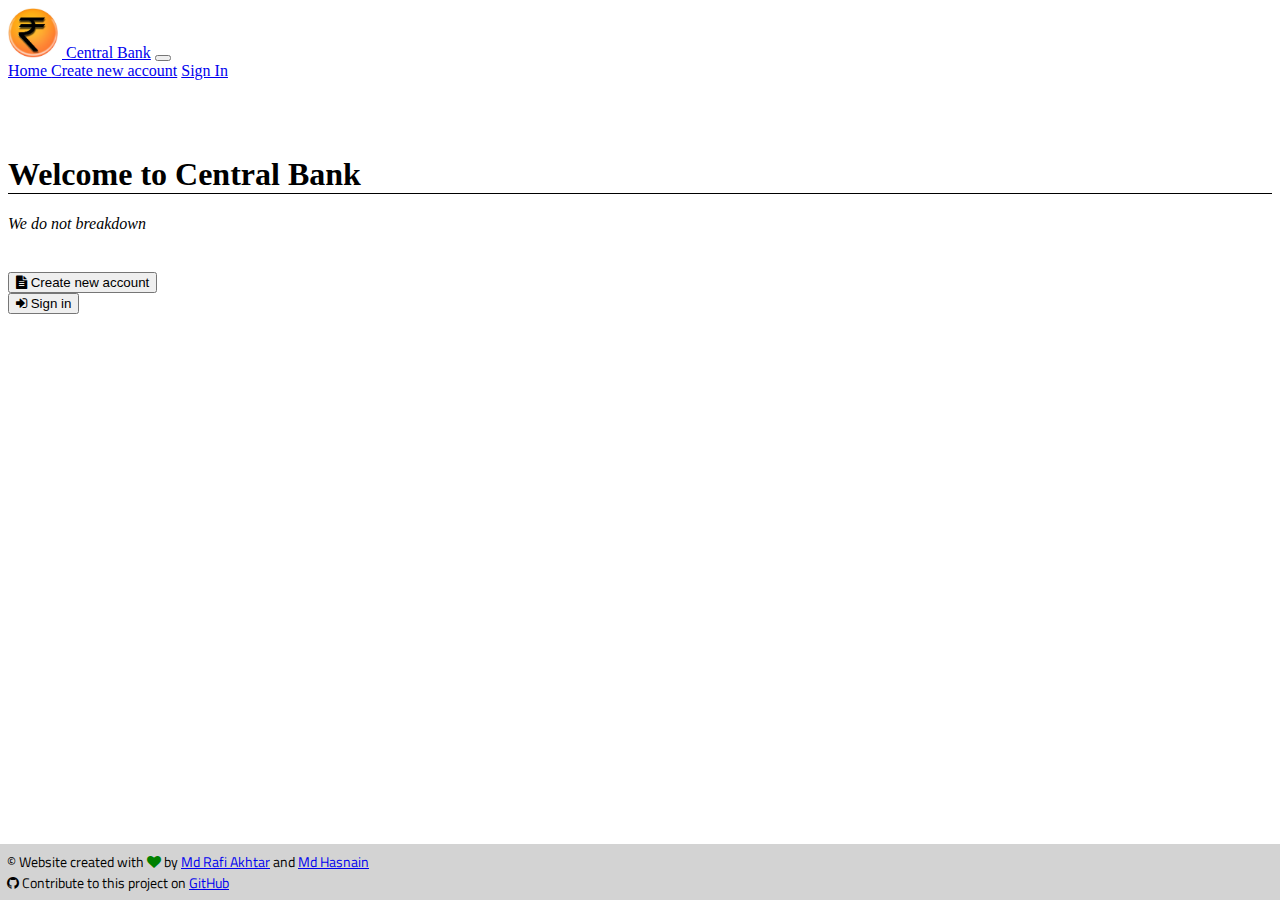
<file: index.html>
<html>
    <head>
        <meta charset="utf-8">
        <meta name="viewport" content="width=device-width, initial-scale=1">
        
        <title>Central Bank</title>
        
        <!-- CSS FRAMEWORKS REQUIRED -->
        <link rel="stylesheet" href="https://maxcdn.bootstrapcdn.com/bootstrap/4.0.0-beta/css/bootstrap.min.css" integrity="sha384-/Y6pD6FV/Vv2HJnA6t+vslU6fwYXjCFtcEpHbNJ0lyAFsXTsjBbfaDjzALeQsN6M" crossorigin="anonymous">
        <link rel="stylesheet" href="https://cdnjs.cloudflare.com/ajax/libs/font-awesome/4.7.0/css/font-awesome.min.css">
        
        <style>
            h1 {
                border-bottom: 1px solid;
            }
            h4 {
                font-weight: 400;
            }
            a:hover {
                text-decoration: none;
            }
            
            .foot {
                position: absolute;
                bottom: 0px;
                left: 0px;
                right: 0px;
            }
        </style>
        
        <link rel="stylesheet" href="common-styles.css">

    </head>
    
    <body>
        <nav class="navbar navbar-expand-lg navbar-dark bg-primary fixed-top">
            <img src="images/logo.jpg" width="50px">
            <a class="navbar-brand" href="index.html">&nbsp;Central Bank</a>
            <button class="navbar-toggler" type="button" data-toggle="collapse" data-target="#navbarNavAltMarkup" aria-controls="navbarNavAltMarkup" aria-expanded="false" aria-label="Toggle navigation">
                <span class="navbar-toggler-icon"></span>
            </button>
            <div class="collapse navbar-collapse" id="navbarNavAltMarkup">
                <div class="navbar-nav">
                    <a class="nav-item nav-link active" href="index.html">Home <span class="sr-only">(current)</span></a>
                    <a class="nav-item nav-link" href="create_account.html">Create new account</a>
                    <a class="nav-item nav-link" href="sign_in.html">Sign In</a>
                </div>
            </div>
        </nav>
        
        <br> <br> <br>
        
        <div class="container text-center">
            <h1>Welcome to Central Bank</h1>
            <h4><em>We do not breakdown</em></h4>
        </div>
        
        <br>
        
        <div class="container">
            <a href="create_account.html"><button class="btn btn-warning btn-block" id="acc"><i class="fa fa-file-text"></i> Create new account</button></a>
            <br> 
            <a href="sign_in.html"><button class="btn btn-success btn-block" id="sign_in"><i class="fa fa-sign-in"></i> Sign in</button></a>
        </div>
        
        <br>
        
        <!-- FOOTER -->
        <section class="foot">
            <div class="text-center">
                &copy; Website created with <i class="fa fa-heart" style="color: green"></i> by <a href="https://github.com/rafi007akhtar" target="_blank">Md Rafi Akhtar</a> and <a href="https://github.com/hasnain003" target="_blank">Md Hasnain </a>    
                <br>
                <i class="fa fa-github"></i> Contribute to this project on <a href="https://github.com/rafi007akhtar/BankingProject" target="_blank">GitHub</a>
            </div>
        </section>    
        
        <!-- JS LIBRARIES REQUIRED -->
        <script src="https://code.jquery.com/jquery-3.2.1.slim.min.js" integrity="sha384-KJ3o2DKtIkvYIK3UENzmM7KCkRr/rE9/Qpg6aAZGJwFDMVNA/GpGFF93hXpG5KkN" crossorigin="anonymous"></script>
        <script src="https://cdnjs.cloudflare.com/ajax/libs/popper.js/1.11.0/umd/popper.min.js" integrity="sha384-b/U6ypiBEHpOf/4+1nzFpr53nxSS+GLCkfwBdFNTxtclqqenISfwAzpKaMNFNmj4" crossorigin="anonymous"></script>
        <script src="https://maxcdn.bootstrapcdn.com/bootstrap/4.0.0-beta/js/bootstrap.min.js" integrity="sha384-h0AbiXch4ZDo7tp9hKZ4TsHbi047NrKGLO3SEJAg45jXxnGIfYzk4Si90RDIqNm1" crossorigin="anonymous"></script>
        
    </body>
</html>
</file>
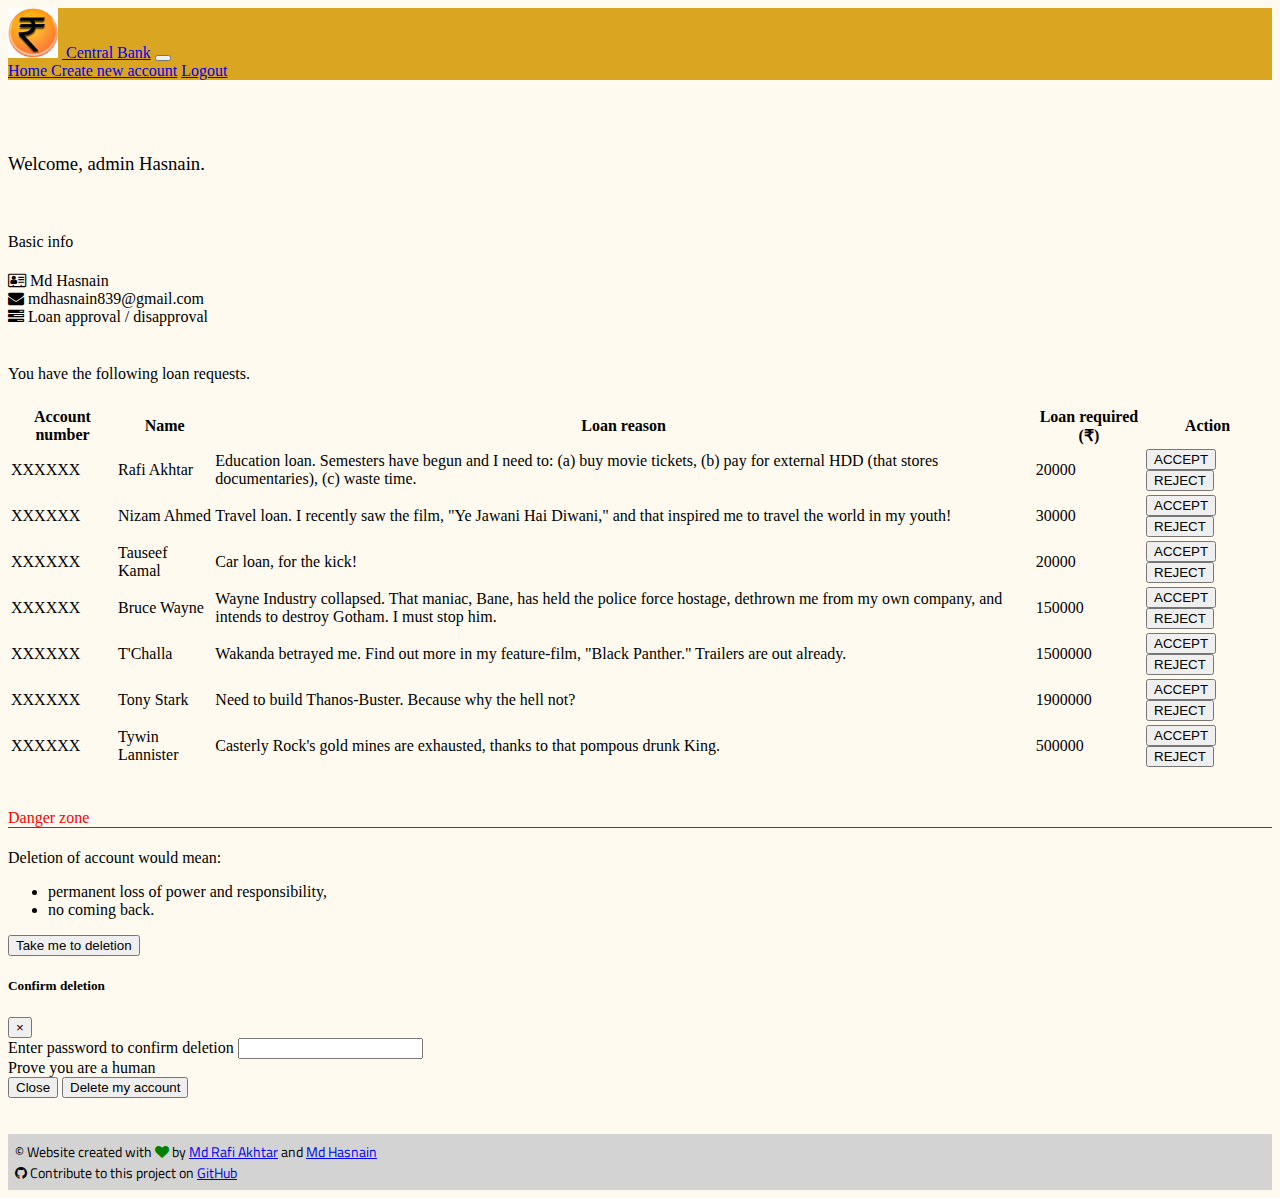
<file: admin.html>
<!DOCTYPE html>
<html>
    <head>
        <meta charset="utf-8">
        <meta name="viewport" content="width=device-width, initial-scale=1">
        
        <title>Central Bank | Admin Page</title>
        
        <!-- CSS FRAMEWORKS REQUIRED -->
        <link rel="stylesheet" href="https://maxcdn.bootstrapcdn.com/bootstrap/4.0.0-beta/css/bootstrap.min.css" integrity="sha384-/Y6pD6FV/Vv2HJnA6t+vslU6fwYXjCFtcEpHbNJ0lyAFsXTsjBbfaDjzALeQsN6M" crossorigin="anonymous">
        <link rel="stylesheet" href="https://cdnjs.cloudflare.com/ajax/libs/font-awesome/4.7.0/css/font-awesome.min.css">
        
        <!-- STYLINGS -->
        <link rel="stylesheet" href="common-styles.css">
        <style>
            @import url('https://fonts.googleapis.com/css?family=Cinzel|PT+Serif');
            
            body {
                background-color: floralwhite;
            }
            h2 {
                font-family: "PT Serif";
            }
            h3, h4 {
                font-weight: 300;
            }
            #delete-acc {
                border-bottom: 1px solid;
            }

            #side_panel
            {
                font-size: 16px;
                font-family: "Titillium Web";
                background-color: rgb(170, 95, 57);
                margin-top: -7px;
                margin-left: -10px;
                height: 540px;
                overflow-x: auto;
                overflow-y: auto;
            }
            
            .side {
                color: aliceblue;
            }
            .side:hover {
                color: mediumaquamarine;
            }
            .warning {
                color: yellow;
            }
            .danger {
                color: #FF8723;
                font-weight: 900;
            }
            .current {
                border: 1px solid;
                padding: 3px;
            }
            .curr_bal {
                font-family: "Cinzel";
                font-weight: 600;
            }
            
            table::-webkit-scrollbar {
                width: 3px;
            }
            table::-webkit-scrollbar:hover {
                width: 3px;
            }
            table::-webkit-scrollbar-track {
                -webkit-box-shadow: inset 0 0 3px rgba(0,0,0,0.3);
                border-radius: 10px;
            }
            ::-webkit-scrollbar-thumb {
                border-radius: 10px;
                -webkit-box-shadow: inset 0 0 6px rgba(0,0,0,0.5);
            }
        </style>
        
        <script src='https://www.google.com/recaptcha/api.js'></script>
        
    </head>
    
    <body>
        <nav class="navbar navbar-expand-lg navbar-dark fixed-top" style="background-color: goldenrod">
            <img src="images/logo.jpg" width="50px">
            <a class="navbar-brand" href="index.html">&nbsp;Central Bank</a>
            <button class="navbar-toggler" type="button" data-toggle="collapse" data-target="#navbarNavAltMarkup" aria-controls="navbarNavAltMarkup" aria-expanded="false" aria-label="Toggle navigation">
                <span class="navbar-toggler-icon"></span>
            </button>
            <div class="collapse navbar-collapse" id="navbarNavAltMarkup">
                <div class="navbar-nav">
                    <a class="nav-item nav-link" href="index.html">Home <span class="sr-only">(current)</span></a>
                    <a class="nav-item nav-link" href="create_account.html">Create new account</a>
                    <a class="nav-item nav-link" href="index.html">Logout</a>
                </div>
            </div>
        </nav>
        
        <br> <br> <br>
        
        <div class="container-fluid">
            <section id="welcome_post">
                <h3>
                    Welcome, admin Hasnain.
                </h3>
                <br>
                
                <h4>Basic info</h4>
                <section class="form-control text-center">
                    <i class="fa fa-address-card-o"></i> Md Hasnain <br>
                    <i class="fa fa-envelope"></i> mdhasnain839@gmail.com <br>
                    <i class="fa fa-tasks"></i> Loan approval / disapproval
                </section> 
                <br>
                
                <h4>You have the following loan requests.</h4>
                
                <table class="table table-responsive table-striped table-hover">
                    <thead>
                        <tr>
                            <th>Account number</th>
                            <th>Name</th>
                            <th>Loan reason</th>
                            <th>Loan required (₹)</th>
                            <th>Action</th>
                        </tr>
                    </thead>
                    
                    <tbody>
                        <tr>
                            <td>XXXXXX</td>
                            <td>Rafi Akhtar</td>
                            <td>Education loan. Semesters have begun and I need to: (a) buy movie tickets, (b) pay for external HDD (that stores documentaries), (c) waste time.</td>
                            <td>20000</td>
                            <td class="row">
                                <button class="btn btn-success col btn-block">ACCEPT</button>
                                <button class="btn btn-danger col btn-block">REJECT</button> 
                            </td>
                        </tr>
                        
                        <tr>
                            <td>XXXXXX</td>
                            <td>Nizam Ahmed</td>
                            <td>Travel loan. I recently saw the film, "Ye Jawani Hai Diwani," and that inspired me to travel the world in my youth!</td>
                            <td>30000</td>
                            <td class="row">
                                <button class="btn btn-success col btn-block">ACCEPT</button>
                                <button class="btn btn-danger col btn-block">REJECT</button> 
                            </td>
                        </tr>
                        
                        <tr>
                            <td>XXXXXX</td>
                            <td>Tauseef Kamal</td>
                            <td>Car loan, for the kick!</td>
                            <td>20000</td>
                            <td class="row">
                                <button class="btn btn-success col btn-block">ACCEPT</button>
                                <button class="btn btn-danger col btn-block">REJECT</button> 
                            </td>
                        </tr>
                        
                        <tr>
                            <td>XXXXXX</td>
                            <td>Bruce Wayne</td>
                            <td>Wayne Industry collapsed. That maniac, Bane, has held the police force hostage, dethrown me from my own company, and intends to destroy Gotham. I must stop him.</td>
                            <td>150000</td>
                            <td class="row">
                                <button class="btn btn-success col btn-block">ACCEPT</button>
                                <button class="btn btn-danger col btn-block">REJECT</button> 
                            </td>
                        </tr>
                        
                        <tr>
                            <td>XXXXXX</td>
                            <td>T'Challa</td>
                            <td>Wakanda betrayed me. Find out more in my feature-film, "Black Panther." Trailers are out already.</td>
                            <td>1500000</td>
                            <td class="row">
                                <button class="btn btn-success col btn-block">ACCEPT</button>
                                <button class="btn btn-danger col btn-block">REJECT</button> 
                            </td>
                        </tr>
                        
                        <tr>
                            <td>XXXXXX</td>
                            <td>Tony Stark</td>
                            <td>Need to build Thanos-Buster. Because why the hell not?</td>
                            <td>1900000</td>
                            <td class="row">
                                <button class="btn btn-success col btn-block">ACCEPT</button>
                                <button class="btn btn-danger col btn-block">REJECT</button> 
                            </td>
                        </tr>
                        
                        <tr>
                            <td>XXXXXX</td>
                            <td>Tywin Lannister</td>
                            <td>Casterly Rock's gold mines are exhausted, thanks to that pompous drunk King.</td>
                            <td>500000</td>
                            <td class="row">
                                <button class="btn btn-success col btn-block">ACCEPT</button>
                                <button class="btn btn-danger col btn-block">REJECT</button> 
                            </td>
                        </tr>
                    </tbody>
                </table>
                
                <br>
                
                <h4 style="color: red" id="delete-acc">Danger zone</h4>
                <div>
                    Deletion of account would mean:
                    <ul>
                        <li>permanent loss of power and responsibility,</li>
                        <li>no coming back.</li>
                    </ul>
                    <button type="button" class="btn btn-warning" data-toggle="modal" data-target="#delete" >
                        Take me to deletion
                    </button>
                    
                    <!-- Modal -->
                    <div class="modal fade" id="delete" tabindex="-1" role="dialog" aria-labelledby="delete" aria-hidden="true">
                  <div class="modal-dialog" role="document">
                    <div class="modal-content">
                      <div class="modal-header">
                        <h5 class="modal-title" id="exampleModalLabel">Confirm deletion</h5>
                        <button type="button" class="close" data-dismiss="modal" aria-label="Close">
                          <span aria-hidden="true">&times;</span>
                        </button>
                      </div>
                      <form>
                          <div class="modal-body">
                              Enter password to confirm deletion
                              <input type="password" class="form-control" required>
                              <br>
                              Prove you are a human
                              <div class="g-recaptcha" data-sitekey="6Ld_qjQUAAAAADjv2scrqpvXK4OrBZALRJFMANpP"></div>
                          </div>
                          <div class="modal-footer">
                            <button type="button" class="btn btn-secondary" data-dismiss="modal">Close</button>
                            <button type="submit" class="btn btn-danger">Delete my account</button>
                          </div>
                      </form>
                      
                    </div>
                  </div>
                </div>
                
                    <br> <br>
                </div>
            </section>
        </div>
                
        
        <!-- FOOTER -->
        <section class="foot">
            <div class="text-center">
                &copy; Website created with <i class="fa fa-heart" style="color: green"></i> by <a href="https://github.com/rafi007akhtar" target="_blank">Md Rafi Akhtar</a> and <a href="https://github.com/hasnain003" target="_blank">Md Hasnain </a>    
                <br>
                <i class="fa fa-github"></i> Contribute to this project on <a href="https://github.com/rafi007akhtar/BankingProject" target="_blank">GitHub</a>
            </div>
        </section>
        
        <!-- JS LIBRARIES REQUIRED -->
        <script src="https://code.jquery.com/jquery-3.2.1.slim.min.js" integrity="sha384-KJ3o2DKtIkvYIK3UENzmM7KCkRr/rE9/Qpg6aAZGJwFDMVNA/GpGFF93hXpG5KkN" crossorigin="anonymous"></script>
        <script src="https://cdnjs.cloudflare.com/ajax/libs/popper.js/1.11.0/umd/popper.min.js" integrity="sha384-b/U6ypiBEHpOf/4+1nzFpr53nxSS+GLCkfwBdFNTxtclqqenISfwAzpKaMNFNmj4" crossorigin="anonymous"></script>
        <script src="https://maxcdn.bootstrapcdn.com/bootstrap/4.0.0-beta/js/bootstrap.min.js" integrity="sha384-h0AbiXch4ZDo7tp9hKZ4TsHbi047NrKGLO3SEJAg45jXxnGIfYzk4Si90RDIqNm1" crossorigin="anonymous"></script>
    </body>
</html>
</file>
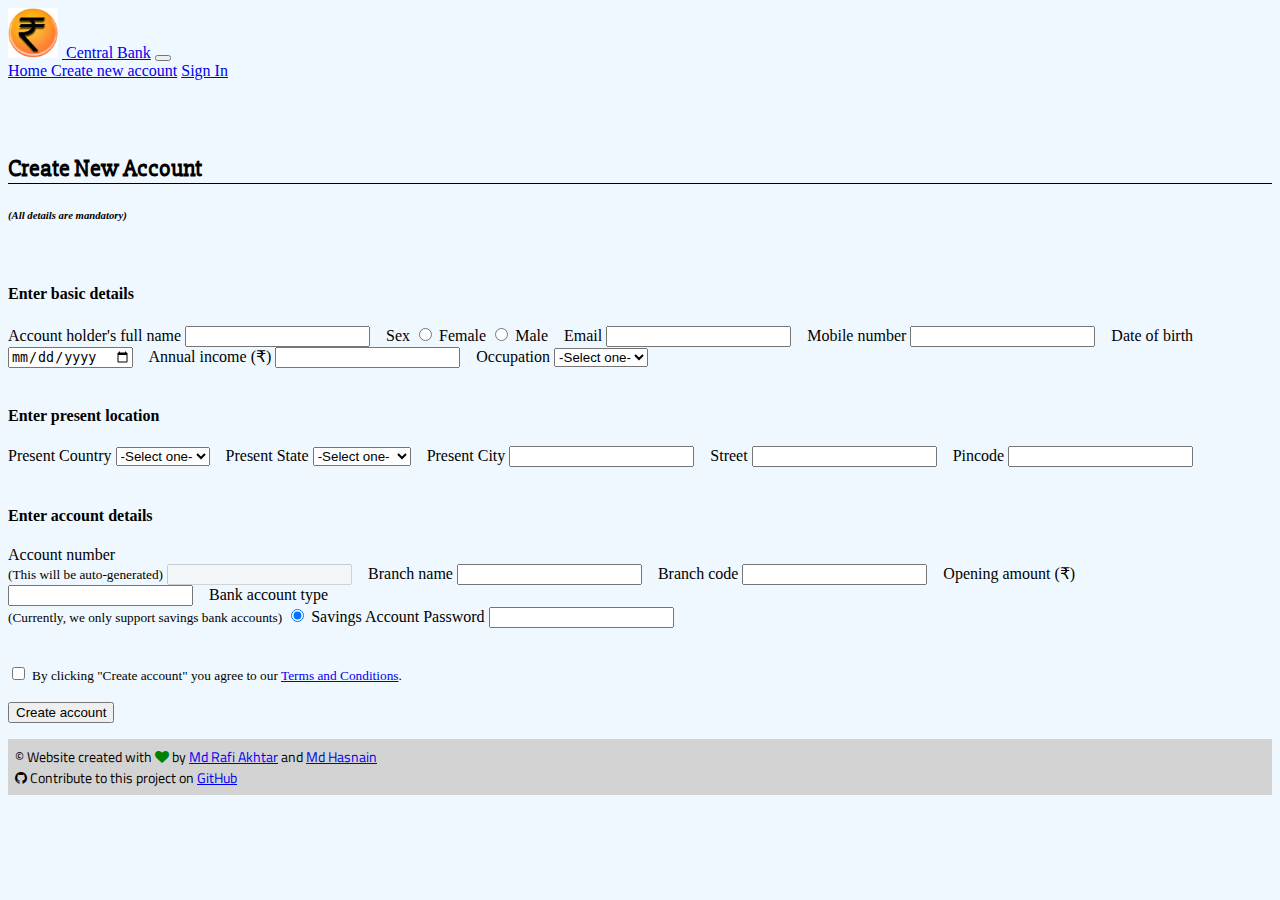
<file: create_account.html>
<html>
    <head>
        <meta charset="utf-8">
        <meta name="viewport" content="width=device-width, initial-scale=1">
        
        <title>Central Bank | Create new account</title>
        
        <!-- CSS FRAMEWORKS REQUIRED -->
        <link rel="stylesheet" href="https://maxcdn.bootstrapcdn.com/bootstrap/4.0.0-beta/css/bootstrap.min.css" integrity="sha384-/Y6pD6FV/Vv2HJnA6t+vslU6fwYXjCFtcEpHbNJ0lyAFsXTsjBbfaDjzALeQsN6M" crossorigin="anonymous">
        <link rel="stylesheet" href="https://cdnjs.cloudflare.com/ajax/libs/font-awesome/4.7.0/css/font-awesome.min.css">
        
        <style>
            @import url('https://fonts.googleapis.com/css?family=Slabo+27px');
            
            body {
                background-color: aliceblue;
            }
            h2 {
                font-family: 'Slabo 27px';
                border-bottom: 1px solid black;
                font-weight: 900;
            }
        </style>
        
        <link rel="stylesheet" href="common-styles.css">
        
        <script src='https://www.google.com/recaptcha/api.js'></script>
    </head>
    
    <body>
        <nav class="navbar navbar-expand-lg navbar-dark bg-primary fixed-top">
            <img src="images/logo.jpg" width="50px">
            <a class="navbar-brand" href="index.html">&nbsp;Central Bank</a>
            <button class="navbar-toggler" type="button" data-toggle="collapse" data-target="#navbarNavAltMarkup" aria-controls="navbarNavAltMarkup" aria-expanded="false" aria-label="Toggle navigation">
                <span class="navbar-toggler-icon"></span>
            </button>
            <div class="collapse navbar-collapse" id="navbarNavAltMarkup">
                <div class="navbar-nav">
                    <a class="nav-item nav-link" href="index.html">Home <span class="sr-only">(current)</span></a>
                    <a class="nav-item nav-link active" href="create_account.html">Create new account</a>
                    <a class="nav-item nav-link" href="sign_in.html">Sign In</a>
                </div>
            </div>
        </nav>
        
        <br> <br> <br>
        
        <h2 class="container text-center">Create New Account</h2>
        <h6 class="text-center"><em>(All details are mandatory)</em></h6>
        <br>
        
        <form class="container" action="insert.php" method="post">
            <section class="form-control">
                <h4>Enter basic details</h4>
                <label class="row">
                    <span class="col">Account holder's full name</span>
                    <input class="col form-control shrink" type="text" name="name" required>
                </label>
                <label class="row">
                    <span class="col">Sex</span>
                    <label class="col form-control shrink">
                        <span class="col"><input type="radio" name="sex" value="female" required> Female </span>
                        <span class="col"><input type="radio" name="sex" value="male" required> Male </span>
                    </label>
                </label>
                <label class="row">
                    <span class="col">Email</span>
                    <input type="email" class="col form-control shrink" name="email">
                </label>
                <label class="row">
                    <span class="col">Mobile  number</span>
                    <input type="tel" class="col form-control shrink" required name="mob_number">
                </label>
                <label class="row">
                    <span class="col">Date of birth</span>
                    <input type="date" class="col form-control shrink" required name="dob">
                </label>
                <label class="row">
                    <span class="col">Annual income (₹)</span>
                    <input type="number" min="50000" class="col form-control shrink" required name="annual_income">
                </label>
                <label class="row">
                    <span class="col">Occupation</span>
                    <select class="col form-control shrink" required name="occupation">
                        <option>-Select one-</option>
                        <option>Service</option>
                        <option>Business</option>
                        <option>Teaching</option>
                        <option>Student</option>
                        <option>Others</option>
                    </select>
                </label>
            </section>
            
            <br>
            
            <section class="form-control">
                <h4>Enter present location</h4>
                <label class="row">
                <span class="col">Present Country </span>
                <select class="col form-control shrink" required name="country">
                    <option> -Select one- </option>
                    <option>India</option>
                    <option>Others</option>
                </select>
                </label>
                <label class="row">
                    <span class="col">Present State</span>
                    <select class="col form-control shrink" required name="state">
                        <option>-Select one-</option>
                        <option>West Bengal</option>
                        <option>Others</option>
                    </select>
                </label>
                <label class="row">
                    <span class="col">Present City</span>
                    <input class="col form-control shrink" type="text" required name="city">
                </label>
                <label class="row">
                    <span class="col">Street</span>
                    <input class="col form-control shrink" type="text" required name="street">
                </label>
                <label class="row">
                    <span class="col">Pincode</span>
                    <input class="col form-control shrink" type="number" required name="pincode">
                </label>
            </section>
            
            <br>
            
            <section class="form-control">
                <h4>Enter account details</h4>
                <label class="row">
                    <span class="col">Account number <br>
                    <small>(This will be auto-generated)</small></span>
                    <input class="col form-control shrink" type="number" disabled>
                </label>
                <label class="row">
                    <span class="col">Branch name</span>
                    <input class="col form-control shrink" type="text" required name="branch_name">
                </label>
                <label class="row">
                    <span class="col">Branch code</span>
                    <input class="col form-control shrink" type="text" required name="branch_code">
                </label>
                <label class="row">
                    <span class="col">Opening amount (₹)</span>
                    <input class="col form-control shrink" type="number" min="1000" required name="amount">
                </label>
                <label class="row">
                    <span class="col">Bank account type <br> <small>(Currently, we only support savings bank accounts)</small></span>
                    <span class="col"><input type="radio" value="savings" checked required name="account_type"> Savings</span>
                </label>
                <label class="row">
                    <span class="col">Account Password</span>
                    <input class="col form-control shrink" type="password" required name="password">
                </label>
            </section>
            
            <br>
            
            <div class="g-recaptcha" data-sitekey="6Ld_qjQUAAAAADjv2scrqpvXK4OrBZALRJFMANpP"></div>
            
            <br>
            
            <section>
                <input type="checkbox" required> 
                <small>By clicking "Create account" you agree to our  
                    <a href="#">Terms and Conditions</a>.</small>
            </section>
            
            <br>
            
            <input type="submit" class="form-control btn btn-primary" value="Create account" name="submit"
            />
            
        </form>
        
        <!-- FOOTER -->
        <section class="foot">
            <div class="text-center">
                &copy; Website created with <i class="fa fa-heart" style="color: green"></i> by <a href="https://github.com/rafi007akhtar" target="_blank">Md Rafi Akhtar</a> and <a href="https://github.com/hasnain003" target="_blank">Md Hasnain </a>    
                <br>
                <i class="fa fa-github"></i> Contribute to this project on <a href="https://github.com/rafi007akhtar/BankingProject" target="_blank">GitHub</a>
            </div>
        </section>
        
        <!-- JS LIBRARIES REQUIRED -->
        <script src="https://code.jquery.com/jquery-3.2.1.slim.min.js" integrity="sha384-KJ3o2DKtIkvYIK3UENzmM7KCkRr/rE9/Qpg6aAZGJwFDMVNA/GpGFF93hXpG5KkN" crossorigin="anonymous"></script>
        <script src="https://cdnjs.cloudflare.com/ajax/libs/popper.js/1.11.0/umd/popper.min.js" integrity="sha384-b/U6ypiBEHpOf/4+1nzFpr53nxSS+GLCkfwBdFNTxtclqqenISfwAzpKaMNFNmj4" crossorigin="anonymous"></script>
        <script src="https://maxcdn.bootstrapcdn.com/bootstrap/4.0.0-beta/js/bootstrap.min.js" integrity="sha384-h0AbiXch4ZDo7tp9hKZ4TsHbi047NrKGLO3SEJAg45jXxnGIfYzk4Si90RDIqNm1" crossorigin="anonymous"></script>
    </body>
    
</html>
</file>
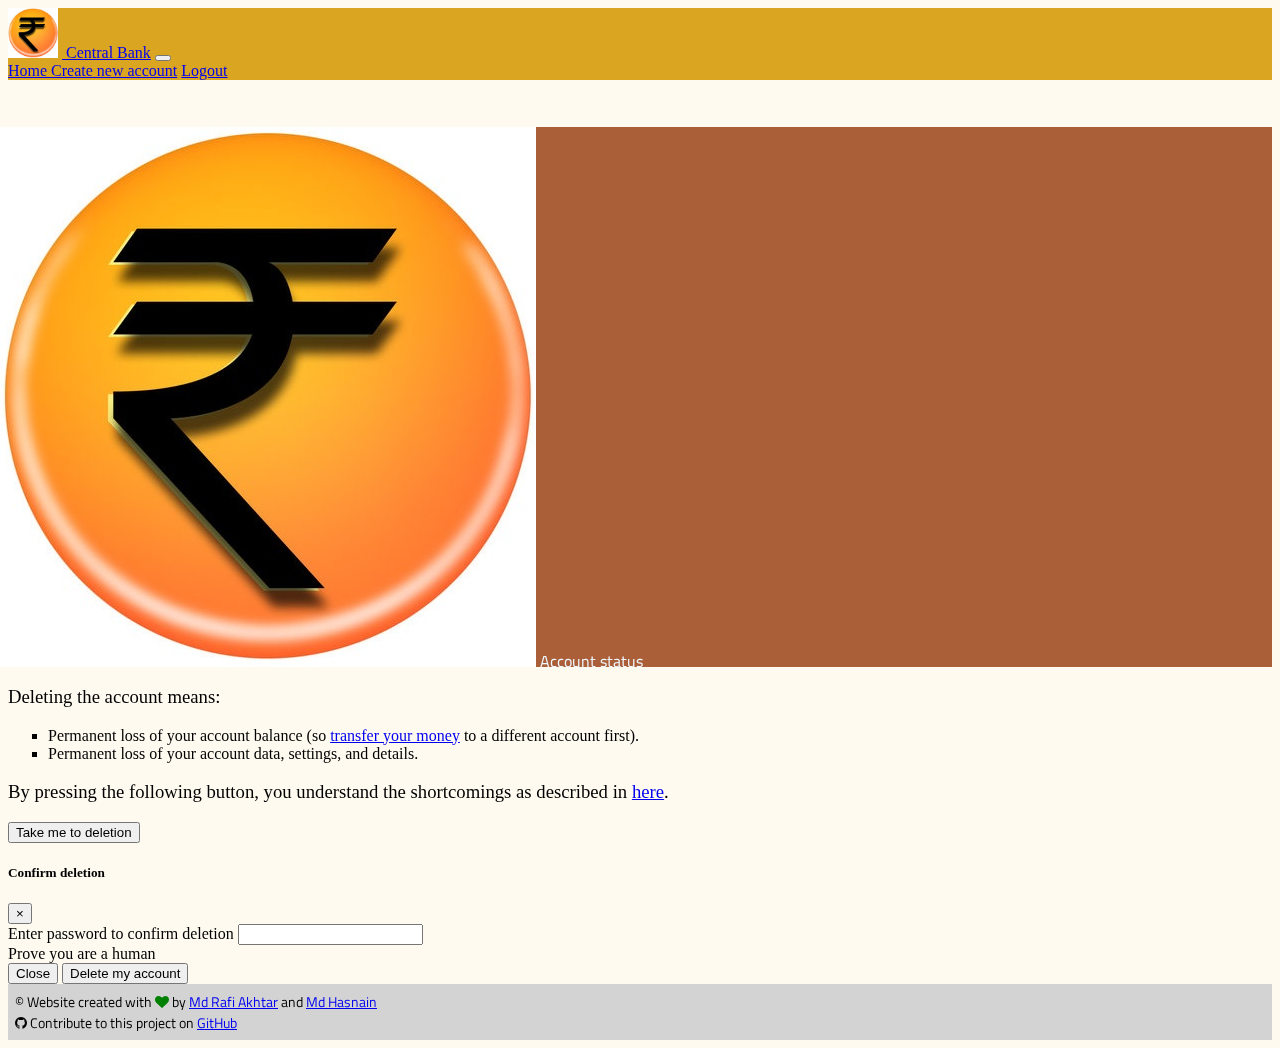
<file: delete_account.html>
<!DOCTYPE html>
<html>
    <head>
        <meta charset="utf-8">
        <meta name="viewport" content="width=device-width, initial-scale=1">
        
        <title>Central Bank | Account Deletion</title>
        
        <!-- CSS FRAMEWORKS REQUIRED -->
        <link rel="stylesheet" href="https://maxcdn.bootstrapcdn.com/bootstrap/4.0.0-beta/css/bootstrap.min.css" integrity="sha384-/Y6pD6FV/Vv2HJnA6t+vslU6fwYXjCFtcEpHbNJ0lyAFsXTsjBbfaDjzALeQsN6M" crossorigin="anonymous">
        <link rel="stylesheet" href="https://cdnjs.cloudflare.com/ajax/libs/font-awesome/4.7.0/css/font-awesome.min.css">
        
        <!-- STYLINGS -->
        <link rel="stylesheet" href="common-styles.css">
        <style>
            @import url('https://fonts.googleapis.com/css?family=Cinzel|PT+Serif');
            
            body {
                background-color: floralwhite;
            }
            h2 {
                font-family: "PT Serif";
            }

            #side_panel
            {
                font-size: 16px;
                font-family: "Titillium Web";
                background-color: rgb(170, 95, 57);
                margin-top: -7px;
                margin-left: -10px;
                height: 540px;
                overflow-x: auto;
                overflow-y: auto;
            }
            
            .side {
                color: aliceblue;
            }
            .side:hover {
                color: mediumaquamarine;
            }
            .warning {
                color: yellow;
            }
            .danger {
                color: #FF8723;
                font-weight: 900;
            }
            .current {
                border: 1px solid;
                padding: 3px;
            }
            .curr_bal {
                font-family: "Cinzel";
                font-weight: 600;
            }
            .g-recaptcha {
                width: 50px;
            }
            
            #side_panel::-webkit-scrollbar {
                width: 7px;
            }
            #side_panel::-webkit-scrollbar:hover {
                width: 12px;
            }
            #side_panel::-webkit-scrollbar-track {
                -webkit-box-shadow: inset 0 0 3px rgba(0,0,0,0.3);
                border-radius: 10px;
            }
            ::-webkit-scrollbar-thumb {
                border-radius: 10px;
                -webkit-box-shadow: inset 0 0 6px rgba(0,0,0,0.5);
            }
        </style>
        
        <script src='https://www.google.com/recaptcha/api.js'></script>

        
    </head>
    
    <body>
        <nav class="navbar navbar-expand-lg navbar-dark fixed-top" style="background-color: goldenrod">
            <img src="images/logo.jpg" width="50px">
            <a class="navbar-brand" href="index.html">&nbsp;Central Bank</a>
            <button class="navbar-toggler" type="button" data-toggle="collapse" data-target="#navbarNavAltMarkup" aria-controls="navbarNavAltMarkup" aria-expanded="false" aria-label="Toggle navigation">
                <span class="navbar-toggler-icon"></span>
            </button>
            <div class="collapse navbar-collapse" id="navbarNavAltMarkup">
                <div class="navbar-nav">
                    <a class="nav-item nav-link" href="index.html">Home <span class="sr-only">(current)</span></a>
                    <a class="nav-item nav-link" href="create_account.html">Create new account</a>
                    <a class="nav-item nav-link" href="index.html">Logout</a>
                </div>
            </div>
        </nav>
        
        <br> <br> <br>
        
        <div class="container-fluid row">
            
            <!--SIDE PANEL BEGINS -->
            <section id="side_panel" class="col-3">
                <img src="images/logo.jpg" class="container btn">
                <!-- OPERATIONS -->
                <a href="profile.html" class="side">Account status</a> <br> <br>
                
                <a href="money_transfer.html" class="side">Money Transfer</a> <br> <br>
                
                <a href="loans.html" class="side">Loan application</a> <br> <br>
                
                <a href="eWallet.html" class="side">eWallet&trade;</a> <br> <br>
                
                <a href="online_payment.html" class="side">Online Payment</a> <br> <br>
                
                <a href="settings.html" class="side">Account settings</a> <br> <br>
                
                <a href="edit_details.html" class="side warning">Edit account details</a> <br> <br>
                
                <a href="delete_account.html" class="current side danger">Delete account</a> <br> <br>                
            </section>
            <!-- SIDE PANEL ENDS -->

            <section id="welcome_post" class="col-9">   
                <h3 style="font-weight: 300;" >Deleting the account means:</h3>
                <ul type="square">
                    <li>Permanent loss of your account balance (so <a href="money_transfer.html">transfer your money</a> to a different account first). </li>
                    <li>Permanent loss of your account data, settings, and details.</li>
                </ul>

                <h3 style="font-weight: 300;" >By pressing the following button, you understand the shortcomings as described in <a href="#">here</a>. </h3>
                
                
                <!-- Button trigger modal -->
                <button type="button" class="btn btn-warning" data-toggle="modal" data-target="#delete" >
                  Take me to deletion
                </button>

                <!-- Modal -->
                <div class="modal fade" id="delete" tabindex="-1" role="dialog" aria-labelledby="delete" aria-hidden="true">
                  <div class="modal-dialog" role="document">
                    <div class="modal-content">
                      <div class="modal-header">
                        <h5 class="modal-title" id="exampleModalLabel">Confirm deletion</h5>
                        <button type="button" class="close" data-dismiss="modal" aria-label="Close">
                          <span aria-hidden="true">&times;</span>
                        </button>
                      </div>
                      <form>
                          <div class="modal-body">
                              Enter password to confirm deletion
                              <input type="password" class="form-control" required>
                              <br>
                              Prove you are a human
                              <div class="g-recaptcha" data-sitekey="6Ld_qjQUAAAAADjv2scrqpvXK4OrBZALRJFMANpP"></div>
                          </div>
                          <div class="modal-footer">
                            <button type="button" class="btn btn-secondary" data-dismiss="modal">Close</button>
                            <button type="submit" class="btn btn-danger">Delete my account</button>
                          </div>
                      </form>
                      
                    </div>
                  </div>
                </div>
                
                
            </section>
        </div>
                
        
        <!-- FOOTER -->
        <section class="foot col-12">
            <div class="text-center">
                &copy; Website created with <i class="fa fa-heart" style="color: green"></i> by <a href="https://github.com/rafi007akhtar" target="_blank">Md Rafi Akhtar</a> and <a href="https://github.com/hasnain003" target="_blank">Md Hasnain </a>    
                <br>
                <i class="fa fa-github"></i> Contribute to this project on <a href="https://github.com/rafi007akhtar/BankingProject" target="_blank">GitHub</a>
            </div>
        </section>
        
        <!-- JS LIBRARIES REQUIRED -->
        <script src="https://code.jquery.com/jquery-3.2.1.slim.min.js" integrity="sha384-KJ3o2DKtIkvYIK3UENzmM7KCkRr/rE9/Qpg6aAZGJwFDMVNA/GpGFF93hXpG5KkN" crossorigin="anonymous"></script>
        <script src="https://cdnjs.cloudflare.com/ajax/libs/popper.js/1.11.0/umd/popper.min.js" integrity="sha384-b/U6ypiBEHpOf/4+1nzFpr53nxSS+GLCkfwBdFNTxtclqqenISfwAzpKaMNFNmj4" crossorigin="anonymous"></script>
        <script src="https://maxcdn.bootstrapcdn.com/bootstrap/4.0.0-beta/js/bootstrap.min.js" integrity="sha384-h0AbiXch4ZDo7tp9hKZ4TsHbi047NrKGLO3SEJAg45jXxnGIfYzk4Si90RDIqNm1" crossorigin="anonymous"></script>
    </body>
</html>
</file>
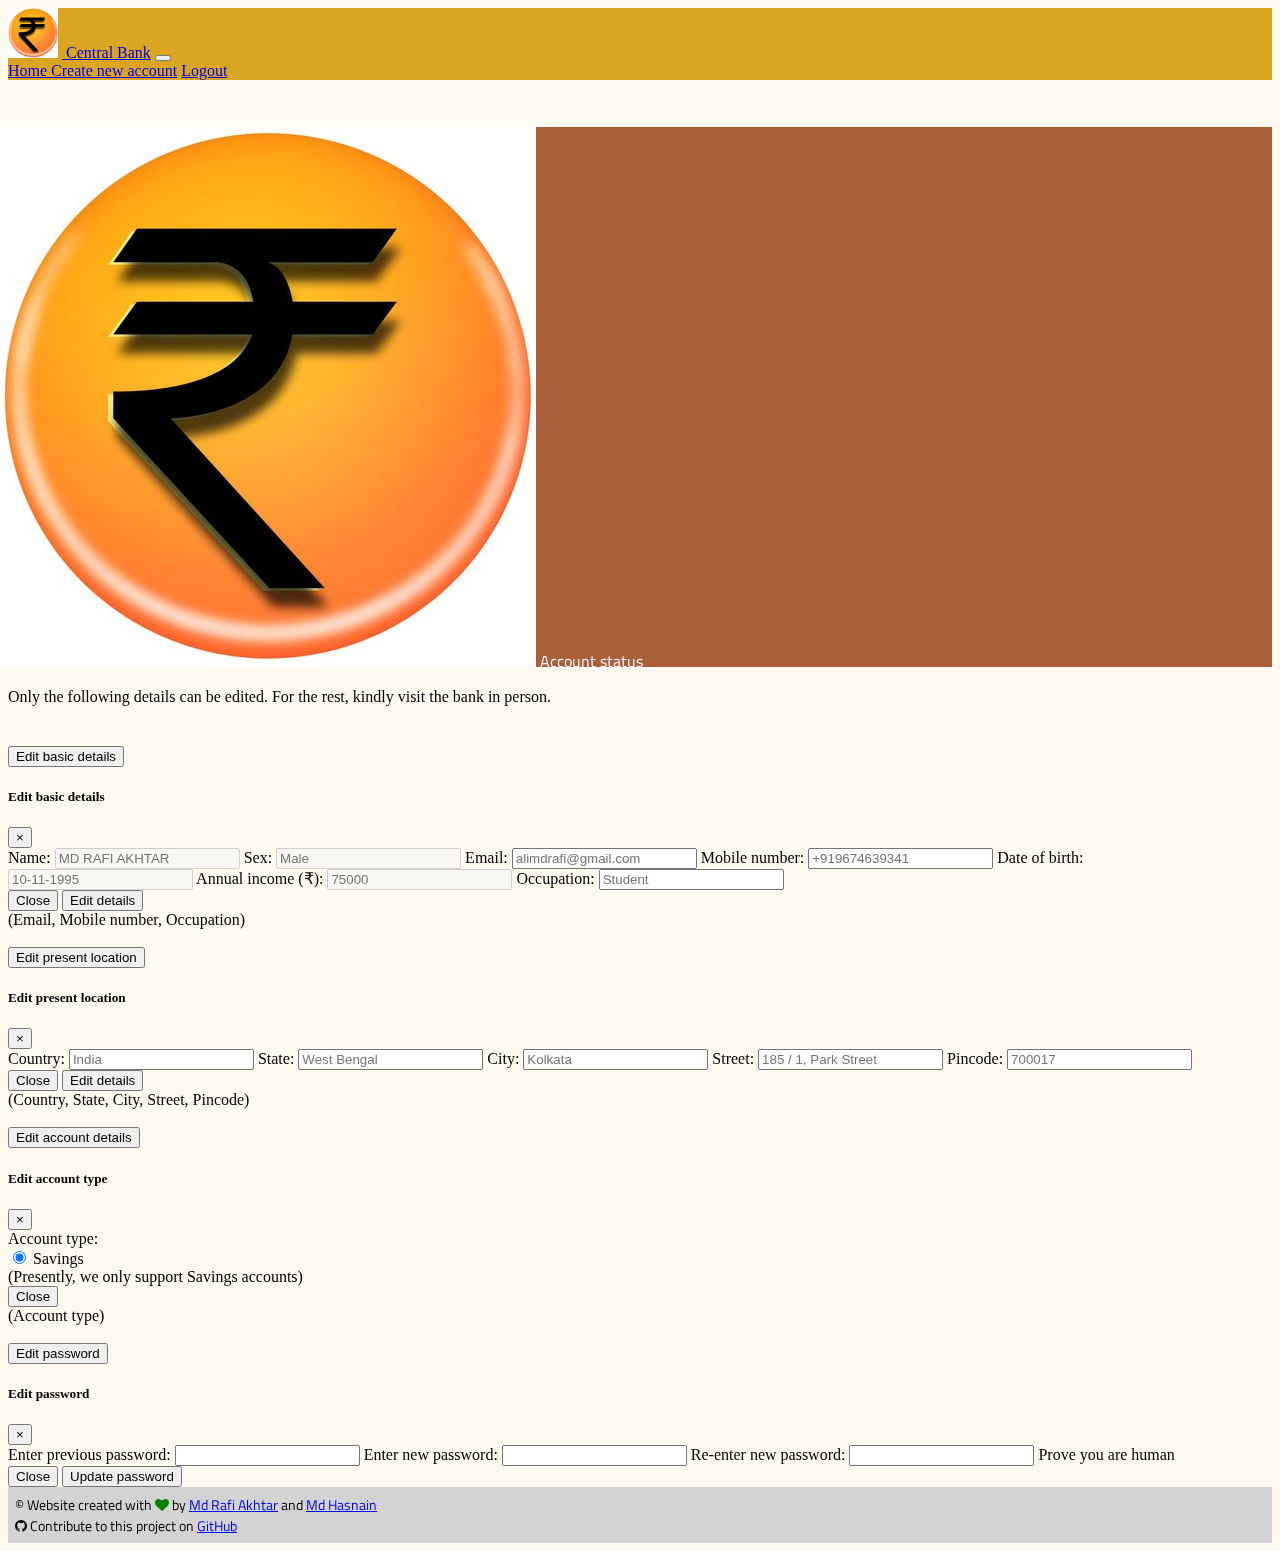
<file: edit_details.html>
<!DOCTYPE html>
<html>
    <head>
        <meta charset="utf-8">
        <meta name="viewport" content="width=device-width, initial-scale=1">
        
        <title>Central Bank | Edit Details</title>
        
        <!-- CSS FRAMEWORKS REQUIRED -->
        <link rel="stylesheet" href="https://maxcdn.bootstrapcdn.com/bootstrap/4.0.0-beta/css/bootstrap.min.css" integrity="sha384-/Y6pD6FV/Vv2HJnA6t+vslU6fwYXjCFtcEpHbNJ0lyAFsXTsjBbfaDjzALeQsN6M" crossorigin="anonymous">
        <link rel="stylesheet" href="https://cdnjs.cloudflare.com/ajax/libs/font-awesome/4.7.0/css/font-awesome.min.css">
        
        <!-- STYLINGS -->
        <link rel="stylesheet" href="common-styles.css">
        <style>
            @import url('https://fonts.googleapis.com/css?family=Cinzel|PT+Serif');
            
            body {
                background-color: floralwhite;
            }
            h2 {
                font-family: "PT Serif";
            }

            #side_panel
            {
                font-size: 16px;
                font-family: "Titillium Web";
                background-color: rgb(170, 95, 57);
                margin-top: -7px;
                margin-left: -10px;
                height: 540px;
                overflow-x: auto;
                overflow-y: auto;
            }
            
            .side {
                color: aliceblue;
            }
            .side:hover {
                color: mediumaquamarine;
            }
            .warning {
                color: yellow;
            }
            .danger {
                color: #FF8723;
                font-weight: 900;
            }
            .current {
                border: 1px solid;
                padding: 3px;
            }
            .curr_bal {
                font-family: "Cinzel";
                font-weight: 600;
            }
            
            #side_panel::-webkit-scrollbar {
                width: 7px;
            }
            #side_panel::-webkit-scrollbar:hover {
                width: 12px;
            }
            #side_panel::-webkit-scrollbar-track {
                -webkit-box-shadow: inset 0 0 3px rgba(0,0,0,0.3);
                border-radius: 10px;
            }
            ::-webkit-scrollbar-thumb {
                border-radius: 10px;
                -webkit-box-shadow: inset 0 0 6px rgba(0,0,0,0.5);
            }
        </style>
        
        <script src='https://www.google.com/recaptcha/api.js'></script>
        
    </head>
    
    <body>
        <nav class="navbar navbar-expand-lg navbar-dark fixed-top" style="background-color: goldenrod">
            <img src="images/logo.jpg" width="50px">
            <a class="navbar-brand" href="index.html">&nbsp;Central Bank</a>
            <button class="navbar-toggler" type="button" data-toggle="collapse" data-target="#navbarNavAltMarkup" aria-controls="navbarNavAltMarkup" aria-expanded="false" aria-label="Toggle navigation">
                <span class="navbar-toggler-icon"></span>
            </button>
            <div class="collapse navbar-collapse" id="navbarNavAltMarkup">
                <div class="navbar-nav">
                    <a class="nav-item nav-link" href="index.html">Home <span class="sr-only">(current)</span></a>
                    <a class="nav-item nav-link" href="create_account.html">Create new account</a>
                    <a class="nav-item nav-link" href="index.html">Logout</a>
                </div>
            </div>
        </nav>
        
        <br> <br> <br>
        
        <div class="container-fluid row">
            
            <!--SIDE PANEL BEGINS -->
            <section id="side_panel" class="col-3">
                <img src="images/logo.jpg" class="container btn">
                <!-- OPERATIONS -->
                <a href="profile.html" class="side">Account status</a> <br> <br>
                
                <a href="money_transfer.html" class="side">Money Transfer</a> <br> <br>
                
                <a href="loans.html" class="side">Loan application</a> <br> <br>
                
                <a href="eWallet.html" class="side">eWallet&trade;</a> <br> <br>
                
                <a href="online_payment.html" class="side">Online Payment</a> <br> <br>
                
                <a href="settings.html" class="side">Account settings</a> <br> <br>
                
                <a href="edit_details.html" class="current side warning">Edit account details</a> <br> <br>
                
                <a href="delete_account.html" class="side danger">Delete account</a> <br> <br>                
            </section>
            <!-- SIDE PANEL ENDS -->

            <section id="welcome_post" class="col-9">                
                <h4 style="font-weight: 300;" >
                    Only the following details can be edited. For the rest, kindly visit the bank in person.
                </h4>
                <br>
                
                <!-- EDIT BASIC DETAILS -->
                <button type="button" class="btn btn-warning btn-block" data-toggle="modal" data-target="#basic">Edit basic details</button>
                <div class="modal fade" id="basic" tabindex="-1" role="dialog" aria-labelledby="basic" aria-hidden="true">
                  <div class="modal-dialog" role="document">
                    <div class="modal-content">
                      <div class="modal-header">
                        <h5 class="modal-title" id="exampleModalLabel">Edit basic details</h5>
                        <button type="button" class="close" data-dismiss="modal" aria-label="Close">
                          <span aria-hidden="true">&times;</span>
                        </button>
                      </div>
                      <form>
                          <div class="modal-body">
                              Name:
                              <input type="text" class="form-control" placeholder="MD RAFI AKHTAR" disabled>
                              Sex:
                              <input type="text" class="form-control" placeholder="Male" disabled>
                              Email:
                              <input type="email" class="form-control" placeholder="alimdrafi@gmail.com">
                              Mobile number:
                              <input type="number" class="form-control" placeholder="+919674639341">
                              Date of birth:
                              <input type="text" class="form-control" placeholder="10-11-1995" disabled>
                              Annual income (₹):
                              <input type="number" class="form-control" placeholder="75000" disabled>
                              Occupation:
                              <input type="email" class="form-control" placeholder="Student">
                          </div>
                          <div class="modal-footer">
                            <button type="button" class="btn btn-secondary" data-dismiss="modal">Close</button>
                            <button type="submit" class="btn btn-warning">Edit details</button>
                          </div>
                      </form>
                      
                    </div>
                  </div>
                </div>
                
                
                (Email, Mobile number, Occupation)
                <br> <br>
                
                <!-- EDIT PRESENT LOCATION -->
                <button type="button" class="btn btn-warning btn-block" data-toggle="modal" data-target="#location">Edit present location</button>
                
                <div class="modal fade" id="location" tabindex="-1" role="dialog" aria-labelledby="location" aria-hidden="true">
                  <div class="modal-dialog" role="document">
                    <div class="modal-content">
                      <div class="modal-header">
                        <h5 class="modal-title" id="exampleModalLabel">Edit present location</h5>
                        <button type="button" class="close" data-dismiss="modal" aria-label="Close">
                          <span aria-hidden="true">&times;</span>
                        </button>
                      </div>
                      <form>
                          <div class="modal-body">
                              Country:
                              <input type="text" class="form-control" placeholder="India">
                              State:
                              <input type="text" class="form-control" placeholder="West Bengal">
                              City:
                              <input type="text" class="form-control" placeholder="Kolkata">
                              Street:
                              <input type="text" class="form-control" placeholder="185 / 1, Park Street">
                              Pincode:
                              <input type="number" class="form-control" placeholder="700017">                         
                          </div>
                          <div class="modal-footer">
                            <button type="button" class="btn btn-secondary" data-dismiss="modal">Close</button>
                            <button type="submit" class="btn btn-warning">Edit details</button>
                          </div>
                      </form>
                      
                    </div>
                  </div>
                </div>
                (Country, State, City, Street, Pincode)
                <br> <br>
                
                <!-- EDIT ACCOUNT DETAILS -->
                <button type="button" class="btn btn-warning btn-block" data-toggle="modal" data-target="#account">Edit account details</button> 
                <div class="modal fade" id="account" tabindex="-1" role="dialog" aria-labelledby="account" aria-hidden="true">
                  <div class="modal-dialog" role="document">
                    <div class="modal-content">
                      <div class="modal-header">
                        <h5 class="modal-title" id="exampleModalLabel">Edit account type</h5>
                        <button type="button" class="close" data-dismiss="modal" aria-label="Close">
                          <span aria-hidden="true">&times;</span>
                        </button>
                      </div>
                      <div class="modal-body">
                          Account type: <br>
                          <input type="radio" checked> Savings
                          <br>
                          <span class="small">(Presently, we only support Savings accounts)</span>
                      </div>
                      <div class="modal-footer">
                        <button type="button" class="btn btn-secondary" data-dismiss="modal">Close</button>
                      </div>
                      
                    </div>
                  </div>
                </div>
                (Account type)
                <br> <br>
                
                <!-- EDIT PASSWORD -->
                <button type="button" class="btn btn-danger btn-block" data-toggle="modal" data-target="#password">Edit password</button>
                <div class="modal fade" id="password" tabindex="-1" role="dialog" aria-labelledby="password" aria-hidden="true">
                  <div class="modal-dialog" role="document">
                    <div class="modal-content">
                      <div class="modal-header">
                        <h5 class="modal-title" id="exampleModalLabel">Edit password</h5>
                        <button type="button" class="close" data-dismiss="modal" aria-label="Close">
                          <span aria-hidden="true">&times;</span>
                        </button>
                      </div>
                      <form>
                          <div class="modal-body">
                              Enter previous password:
                              <input type="password" class="form-control">
                              Enter new password:
                              <input type="password" class="form-control">
                              Re-enter new password:
                              <input type="password" class="form-control">
                              Prove you are human
                              <div class="g-recaptcha" data-sitekey="6Ld_qjQUAAAAADjv2scrqpvXK4OrBZALRJFMANpP"></div>
                          </div>
                          <div class="modal-footer">
                            <button type="button" class="btn btn-secondary" data-dismiss="modal">Close</button>
                            <button type="submit" class="btn btn-danger">Update password</button>
                          </div>
                      </form>
                      
                    </div>
                  </div>
                </div>
            
                
            </section>
        </div>
                
        
        <!-- FOOTER -->
        <section class="foot">
            <div class="text-center">
                &copy; Website created with <i class="fa fa-heart" style="color: green"></i> by <a href="https://github.com/rafi007akhtar" target="_blank">Md Rafi Akhtar</a> and <a href="https://github.com/hasnain003" target="_blank">Md Hasnain </a>    
                <br>
                <i class="fa fa-github"></i> Contribute to this project on <a href="https://github.com/rafi007akhtar/BankingProject" target="_blank">GitHub</a>
            </div>
        </section>
        
        <!-- JS LIBRARIES REQUIRED -->
        <script src="https://code.jquery.com/jquery-3.2.1.slim.min.js" integrity="sha384-KJ3o2DKtIkvYIK3UENzmM7KCkRr/rE9/Qpg6aAZGJwFDMVNA/GpGFF93hXpG5KkN" crossorigin="anonymous"></script>
        <script src="https://cdnjs.cloudflare.com/ajax/libs/popper.js/1.11.0/umd/popper.min.js" integrity="sha384-b/U6ypiBEHpOf/4+1nzFpr53nxSS+GLCkfwBdFNTxtclqqenISfwAzpKaMNFNmj4" crossorigin="anonymous"></script>
        <script src="https://maxcdn.bootstrapcdn.com/bootstrap/4.0.0-beta/js/bootstrap.min.js" integrity="sha384-h0AbiXch4ZDo7tp9hKZ4TsHbi047NrKGLO3SEJAg45jXxnGIfYzk4Si90RDIqNm1" crossorigin="anonymous"></script>
    </body>
</html>
</file>
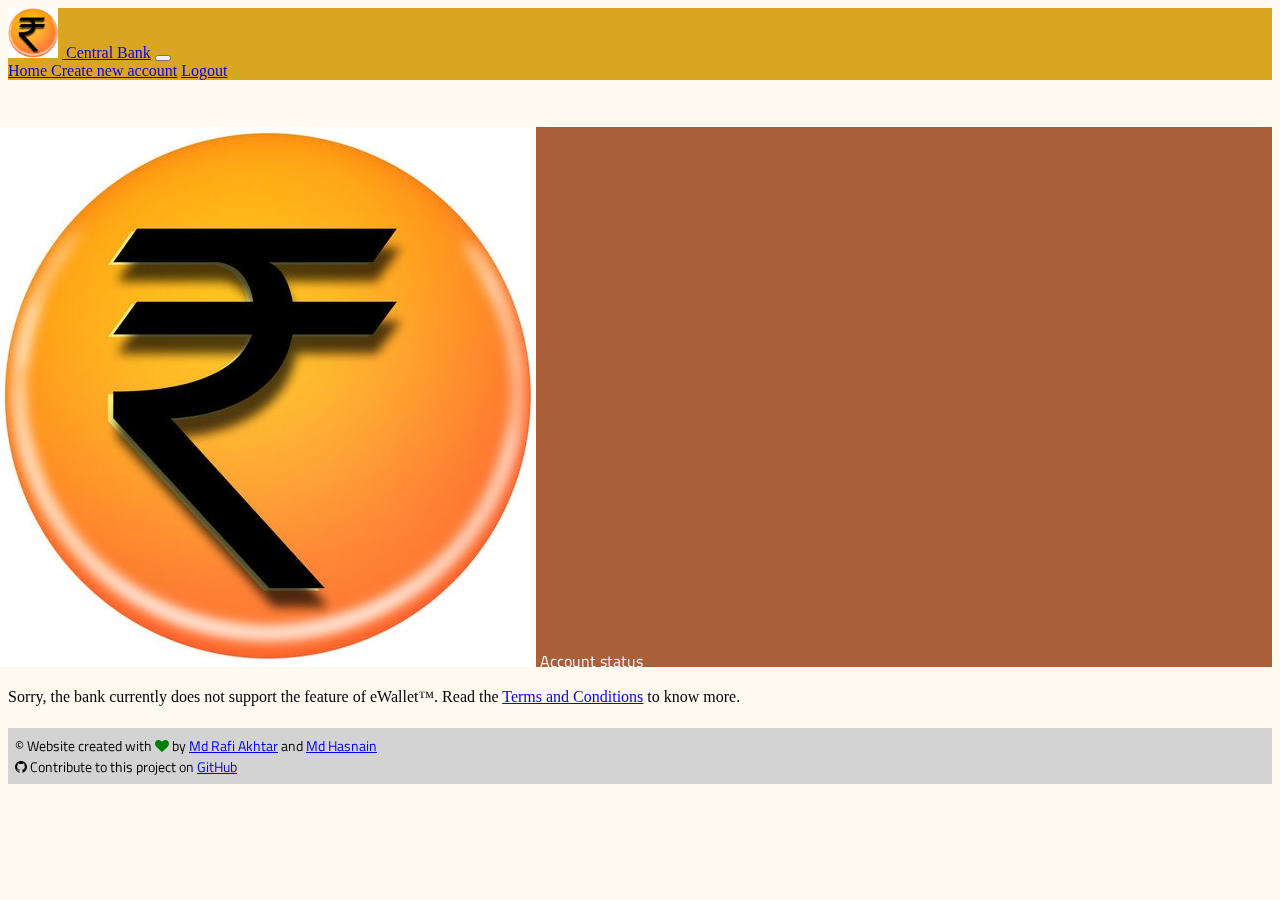
<file: eWallet.html>
<!DOCTYPE html>
<html>
    <head>
        <meta charset="utf-8">
        <meta name="viewport" content="width=device-width, initial-scale=1">
        
        <title>Central Bank | eWallet</title>
        
        <!-- CSS FRAMEWORKS REQUIRED -->
        <link rel="stylesheet" href="https://maxcdn.bootstrapcdn.com/bootstrap/4.0.0-beta/css/bootstrap.min.css" integrity="sha384-/Y6pD6FV/Vv2HJnA6t+vslU6fwYXjCFtcEpHbNJ0lyAFsXTsjBbfaDjzALeQsN6M" crossorigin="anonymous">
        <link rel="stylesheet" href="https://cdnjs.cloudflare.com/ajax/libs/font-awesome/4.7.0/css/font-awesome.min.css">
        
        <!-- STYLINGS -->
        <link rel="stylesheet" href="common-styles.css">
        <style>
            @import url('https://fonts.googleapis.com/css?family=Cinzel|PT+Serif');
            
            body {
                background-color: floralwhite;
            }
            h2 {
                font-family: "PT Serif";
            }

            #side_panel
            {
                font-size: 16px;
                font-family: "Titillium Web";
                background-color: rgb(170, 95, 57);
                margin-top: -7px;
                margin-left: -10px;
                height: 540px;
                overflow-x: auto;
                overflow-y: auto;
            }
            
            .side {
                color: aliceblue;
            }
            .side:hover {
                color: mediumaquamarine;
            }
            .warning {
                color: yellow;
            }
            .danger {
                color: #FF8723;
                font-weight: 900;
            }
            .current {
                border: 1px solid;
                padding: 3px;
            }
            .curr_bal {
                font-family: "Cinzel";
                font-weight: 600;
            }
            
            #side_panel::-webkit-scrollbar {
                width: 7px;
            }
            #side_panel::-webkit-scrollbar:hover {
                width: 12px;
            }
            #side_panel::-webkit-scrollbar-track {
                -webkit-box-shadow: inset 0 0 3px rgba(0,0,0,0.3);
                border-radius: 10px;
            }
            ::-webkit-scrollbar-thumb {
                border-radius: 10px;
                -webkit-box-shadow: inset 0 0 6px rgba(0,0,0,0.5);
            }
        </style>
        
    </head>
    
    <body>
        <nav class="navbar navbar-expand-lg navbar-dark fixed-top" style="background-color: goldenrod">
            <img src="images/logo.jpg" width="50px">
            <a class="navbar-brand" href="index.html">&nbsp;Central Bank</a>
            <button class="navbar-toggler" type="button" data-toggle="collapse" data-target="#navbarNavAltMarkup" aria-controls="navbarNavAltMarkup" aria-expanded="false" aria-label="Toggle navigation">
                <span class="navbar-toggler-icon"></span>
            </button>
            <div class="collapse navbar-collapse" id="navbarNavAltMarkup">
                <div class="navbar-nav">
                    <a class="nav-item nav-link" href="index.html">Home <span class="sr-only">(current)</span></a>
                    <a class="nav-item nav-link" href="create_account.html">Create new account</a>
                    <a class="nav-item nav-link" href="index.html">Logout</a>
                </div>
            </div>
        </nav>
        
        <br> <br> <br>
        
        <div class="container-fluid row">
            
            <!--SIDE PANEL BEGINS -->
            <section id="side_panel" class="col-3">
                <img src="images/logo.jpg" class="container btn">
                <!-- OPERATIONS -->
                <a href="profile.html" class="side">Account status</a> <br> <br>
                
                <a href="money_transfer.html" class="side">Money Transfer</a> <br> <br>
                
                <a href="loans.html" class="side">Loan application</a> <br> <br>
                
                <a href="eWallet.html" class="current side">eWallet&trade;</a> <br> <br>
                
                <a href="online_payment.html" class="side">Online Payment</a> <br> <br>
                
                <a href="settings.html" class="side">Account settings</a> <br> <br>
                
                <a href="edit_details.html" class="side warning">Edit account details</a> <br> <br>
                
                <a href="delete_account.html" class="side danger">Delete account</a> <br> <br>                
            </section>
            <!-- SIDE PANEL ENDS -->

            <section id="welcome_post" class="col-9">
                <h4 style="font-weight: 300;" >
                    Sorry, the bank currently does not support the feature of eWallet&trade;. Read the <a href="#" class="text-center">Terms and Conditions</a>
                    to know more.</h4>
            </section>
        </div>
                
        
        <!-- FOOTER -->
        <section class="foot">
            <div class="text-center">
                &copy; Website created with <i class="fa fa-heart" style="color: green"></i> by <a href="https://github.com/rafi007akhtar" target="_blank">Md Rafi Akhtar</a> and <a href="https://github.com/hasnain003" target="_blank">Md Hasnain </a>    
                <br>
                <i class="fa fa-github"></i> Contribute to this project on <a href="https://github.com/rafi007akhtar/BankingProject" target="_blank">GitHub</a>
            </div>
        </section>
        
        <!-- JS LIBRARIES REQUIRED -->
        <script src="https://code.jquery.com/jquery-3.2.1.slim.min.js" integrity="sha384-KJ3o2DKtIkvYIK3UENzmM7KCkRr/rE9/Qpg6aAZGJwFDMVNA/GpGFF93hXpG5KkN" crossorigin="anonymous"></script>
        <script src="https://cdnjs.cloudflare.com/ajax/libs/popper.js/1.11.0/umd/popper.min.js" integrity="sha384-b/U6ypiBEHpOf/4+1nzFpr53nxSS+GLCkfwBdFNTxtclqqenISfwAzpKaMNFNmj4" crossorigin="anonymous"></script>
        <script src="https://maxcdn.bootstrapcdn.com/bootstrap/4.0.0-beta/js/bootstrap.min.js" integrity="sha384-h0AbiXch4ZDo7tp9hKZ4TsHbi047NrKGLO3SEJAg45jXxnGIfYzk4Si90RDIqNm1" crossorigin="anonymous"></script>
    </body>
</html>
</file>
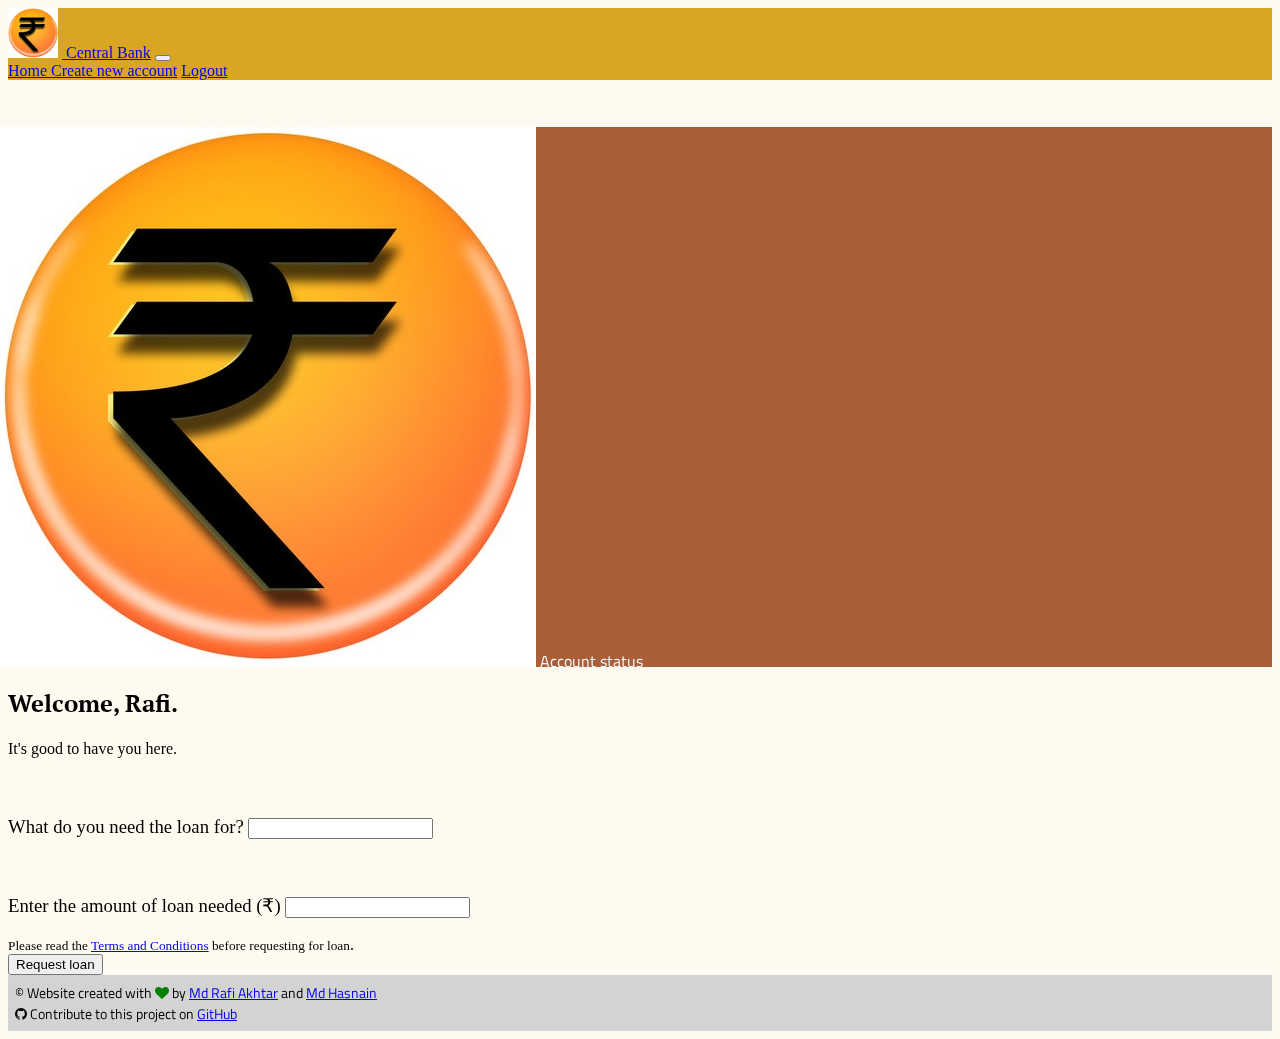
<file: loans.html>
<!DOCTYPE html>
<html>
    <head>
        <meta charset="utf-8">
        <meta name="viewport" content="width=device-width, initial-scale=1">
        
        <title>Central Bank | Loan Application</title>
        
        <!-- CSS FRAMEWORKS REQUIRED -->
        <link rel="stylesheet" href="https://maxcdn.bootstrapcdn.com/bootstrap/4.0.0-beta/css/bootstrap.min.css" integrity="sha384-/Y6pD6FV/Vv2HJnA6t+vslU6fwYXjCFtcEpHbNJ0lyAFsXTsjBbfaDjzALeQsN6M" crossorigin="anonymous">
        <link rel="stylesheet" href="https://cdnjs.cloudflare.com/ajax/libs/font-awesome/4.7.0/css/font-awesome.min.css">
        
        <!-- STYLINGS -->
        <link rel="stylesheet" href="common-styles.css">
        <style>
            @import url('https://fonts.googleapis.com/css?family=Cinzel|PT+Serif');
            
            body {
                background-color: floralwhite;
            }
            h2 {
                font-family: "PT Serif";
            }

            #side_panel
            {
                font-size: 16px;
                font-family: "Titillium Web";
                background-color: rgb(170, 95, 57);
                margin-top: -7px;
                margin-left: -10px;
                height: 540px;
                overflow-x: auto;
                overflow-y: auto;
            }
            
            .side {
                color: aliceblue;
            }
            .side:hover {
                color: mediumaquamarine;
            }
            .warning {
                color: yellow;
            }
            .danger {
                color: #FF8723;
                font-weight: 900;
            }
            .current {
                border: 1px solid;
                padding: 3px;
            }
            .curr_bal {
                font-family: "Cinzel";
                font-weight: 600;
            }
            
            #side_panel::-webkit-scrollbar {
                width: 7px;
            }
            #side_panel::-webkit-scrollbar:hover {
                width: 12px;
            }
            #side_panel::-webkit-scrollbar-track {
                -webkit-box-shadow: inset 0 0 3px rgba(0,0,0,0.3);
                border-radius: 10px;
            }
            ::-webkit-scrollbar-thumb {
                border-radius: 10px;
                -webkit-box-shadow: inset 0 0 6px rgba(0,0,0,0.5);
            }
        </style>
        
    </head>
    
    <body>
        <nav class="navbar navbar-expand-lg navbar-dark fixed-top" style="background-color: goldenrod">
            <img src="images/logo.jpg" width="50px">
            <a class="navbar-brand" href="index.html">&nbsp;Central Bank</a>
            <button class="navbar-toggler" type="button" data-toggle="collapse" data-target="#navbarNavAltMarkup" aria-controls="navbarNavAltMarkup" aria-expanded="false" aria-label="Toggle navigation">
                <span class="navbar-toggler-icon"></span>
            </button>
            <div class="collapse navbar-collapse" id="navbarNavAltMarkup">
                <div class="navbar-nav">
                    <a class="nav-item nav-link" href="index.html">Home <span class="sr-only">(current)</span></a>
                    <a class="nav-item nav-link" href="create_account.html">Create new account</a>
                    <a class="nav-item nav-link" href="index.html">Logout</a>
                </div>
            </div>
        </nav>
        
        <br> <br> <br>
        
        <div class="container-fluid row">
            
            <!--SIDE PANEL BEGINS -->
            <section id="side_panel" class="col-3">
                <img src="images/logo.jpg" class="container btn">
                <!-- OPERATIONS -->
                <a href="profile.html" class="side">Account status</a> <br> <br>
                
                <a href="money_transfer.html" class="side">Money Transfer</a> <br> <br>
                
                <a href="loans.html" class="current side">Loan application</a> <br> <br>
                
                <a href="eWallet.html" class="side">eWallet&trade;</a> <br> <br>
                
                <a href="online_payment.html" class="side">Online Payment</a> <br> <br>
                
                <a href="settings.html" class="side">Account settings</a> <br> <br>
                
                <a href="edit_details.html" class="side warning">Edit account details</a> <br> <br>
                
                <a href="delete_account.html" class="side danger">Delete account</a> <br> <br>                
            </section>
            <!-- SIDE PANEL ENDS -->

            <section id="welcome_post" class="col-9">
                <h2>Welcome, <span id="prof_name">Rafi.</span> </h2>
                <h4 style="font-weight: 300;">It's good to have you here.</h4>   
                <br>   
                
                <form>
                    <h3 style="font-weight: 300;">
                        What do you need the loan for?
                        <input type="text" class="form-control" id="loan_type" required>
                    </h3>
                    <br>
                    <h3 style="font-weight: 300;">
                        Enter the amount of loan needed (₹)
                        <input type="number" class="form-control" id="loan_amt" required>
                    </h3>
                    <small>Please read the <a href="#">Terms and Conditions</a> before requesting for loan</small>. <br>
                    <button class="btn btn-primary" type="button" id="loan_submit">Request loan</button>
                </form>
                
            </section>
        </div>
                
        
        <!-- FOOTER -->
        <section class="foot">
            <div class="text-center">
                &copy; Website created with <i class="fa fa-heart" style="color: green"></i> by <a href="https://github.com/rafi007akhtar" target="_blank">Md Rafi Akhtar</a> and <a href="https://github.com/hasnain003" target="_blank">Md Hasnain </a>    
                <br>
                <i class="fa fa-github"></i> Contribute to this project on <a href="https://github.com/rafi007akhtar/BankingProject" target="_blank">GitHub</a>
            </div>
        </section>
        
        <!-- JS LIBRARIES REQUIRED -->
        <script src="https://code.jquery.com/jquery-3.2.1.slim.min.js" integrity="sha384-KJ3o2DKtIkvYIK3UENzmM7KCkRr/rE9/Qpg6aAZGJwFDMVNA/GpGFF93hXpG5KkN" crossorigin="anonymous"></script>
        <script src="https://cdnjs.cloudflare.com/ajax/libs/popper.js/1.11.0/umd/popper.min.js" integrity="sha384-b/U6ypiBEHpOf/4+1nzFpr53nxSS+GLCkfwBdFNTxtclqqenISfwAzpKaMNFNmj4" crossorigin="anonymous"></script>
        <script src="https://maxcdn.bootstrapcdn.com/bootstrap/4.0.0-beta/js/bootstrap.min.js" integrity="sha384-h0AbiXch4ZDo7tp9hKZ4TsHbi047NrKGLO3SEJAg45jXxnGIfYzk4Si90RDIqNm1" crossorigin="anonymous"></script>
        <script>
            $("#loan_submit").click(function() {
                var msg = "Your loan has been requested. You'll be notified if it gets approved in 24 hours. Press OK."
                
                if(
                    $("#loan_type").val() =="" || 
                    $("#loan_amt").val() == ""
                )
                        msg = "Error: One or more of the required fields is missing";
                    
                
                alert(msg);
            });
        </script>
    </body>
</html>
</file>
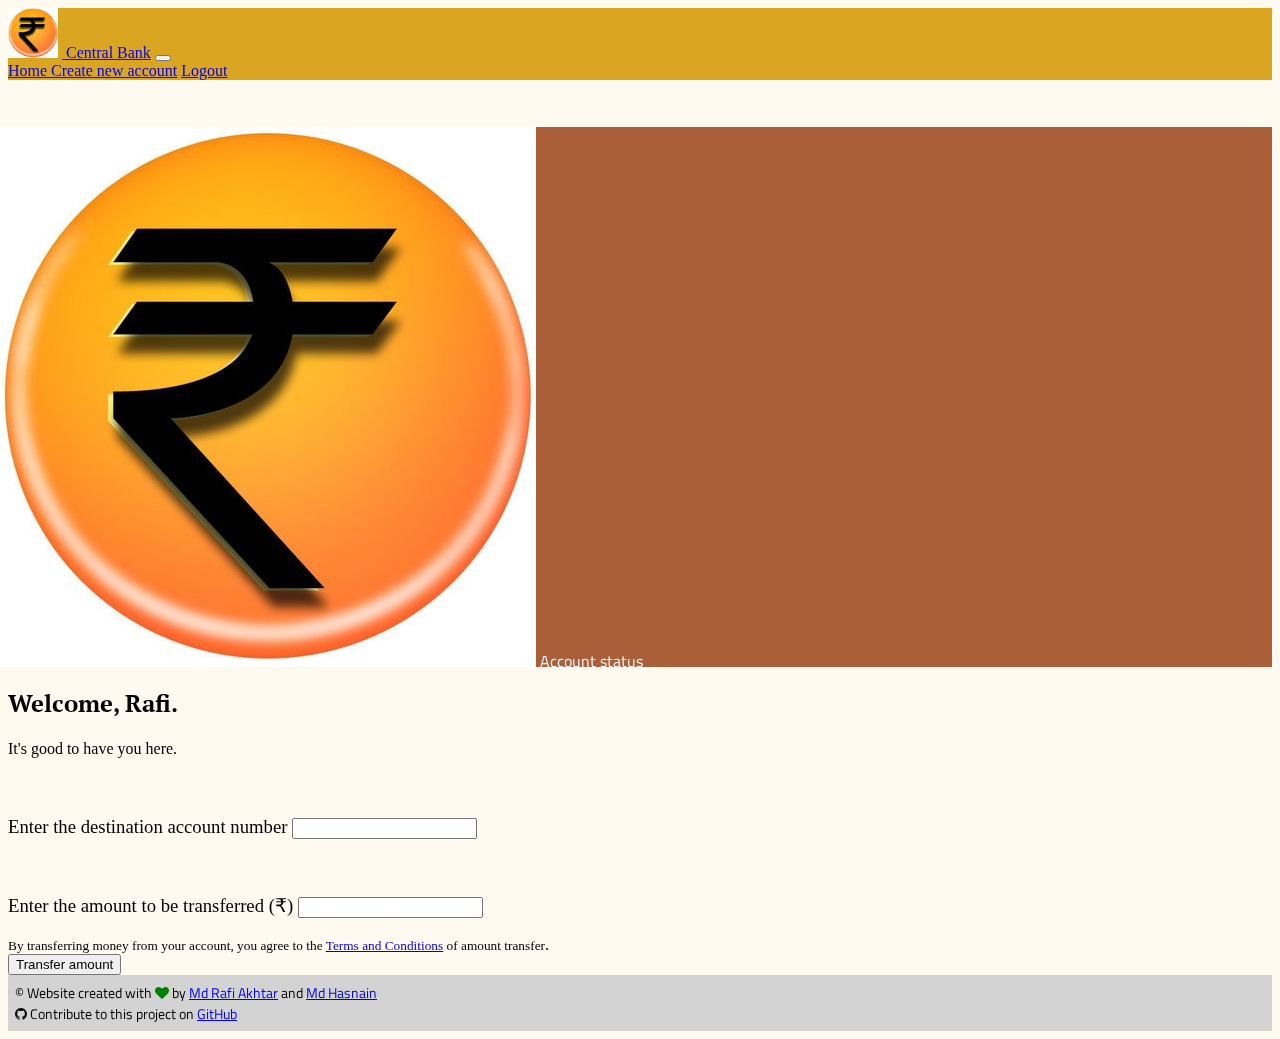
<file: money_transfer.html>
<!DOCTYPE html>
<html>
    <head>
        <meta charset="utf-8">
        <meta name="viewport" content="width=device-width, initial-scale=1">
        
        <title>Central Bank | Money Transfer</title>
        
        <!-- CSS FRAMEWORKS REQUIRED -->
        <link rel="stylesheet" href="https://maxcdn.bootstrapcdn.com/bootstrap/4.0.0-beta/css/bootstrap.min.css" integrity="sha384-/Y6pD6FV/Vv2HJnA6t+vslU6fwYXjCFtcEpHbNJ0lyAFsXTsjBbfaDjzALeQsN6M" crossorigin="anonymous">
        <link rel="stylesheet" href="https://cdnjs.cloudflare.com/ajax/libs/font-awesome/4.7.0/css/font-awesome.min.css">
        
        <!-- STYLINGS -->
        <link rel="stylesheet" href="common-styles.css">
        <style>
            @import url('https://fonts.googleapis.com/css?family=Cinzel|PT+Serif');
            
            body {
                background-color: floralwhite;
            }
            h2 {
                font-family: "PT Serif";
            }

            #side_panel
            {
                font-size: 16px;
                font-family: "Titillium Web";
                background-color: rgb(170, 95, 57);
                margin-top: -7px;
                margin-left: -10px;
                height: 540px;
                overflow-x: auto;
                overflow-y: auto;
            }
            
            .side {
                color: aliceblue;
            }
            .side:hover {
                color: mediumaquamarine;
            }
            .warning {
                color: yellow;
            }
            .danger {
                color: #FF8723;
                font-weight: 900;
            }
            .current {
                border: 1px solid;
                padding: 3px;
            }
            .curr_bal {
                font-family: "Cinzel";
                font-weight: 600;
            }
            
            #side_panel::-webkit-scrollbar {
                width: 7px;
            }
            #side_panel::-webkit-scrollbar:hover {
                width: 12px;
            }
            #side_panel::-webkit-scrollbar-track {
                -webkit-box-shadow: inset 0 0 3px rgba(0,0,0,0.3);
                border-radius: 10px;
            }
            ::-webkit-scrollbar-thumb {
                border-radius: 10px;
                -webkit-box-shadow: inset 0 0 6px rgba(0,0,0,0.5);
            }
        </style>
        
    </head>
    
    <body>
        <nav class="navbar navbar-expand-lg navbar-dark fixed-top" style="background-color: goldenrod">
            <img src="images/logo.jpg" width="50px">
            <a class="navbar-brand" href="index.html">&nbsp;Central Bank</a>
            <button class="navbar-toggler" type="button" data-toggle="collapse" data-target="#navbarNavAltMarkup" aria-controls="navbarNavAltMarkup" aria-expanded="false" aria-label="Toggle navigation">
                <span class="navbar-toggler-icon"></span>
            </button>
            <div class="collapse navbar-collapse" id="navbarNavAltMarkup">
                <div class="navbar-nav">
                    <a class="nav-item nav-link" href="index.html">Home <span class="sr-only">(current)</span></a>
                    <a class="nav-item nav-link" href="create_account.html">Create new account</a>
                    <a class="nav-item nav-link" href="index.html">Logout</a>
                </div>
            </div>
        </nav>
        
        <br> <br> <br>
        
        <div class="container-fluid row">
            
            <!--SIDE PANEL BEGINS -->
            <section id="side_panel" class="col-3">
                <img src="images/logo.jpg" class="container btn">
                <!-- OPERATIONS -->
                <a href="profile.html" class="side">Account status</a> <br> <br>
                
                <a href="money_transfer.html" class="current side">Money Transfer</a> <br> <br>
                
                <a href="loans.html" class="side">Loan application</a> <br> <br>
                
                <a href="eWallet.html" class="side">eWallet&trade;</a> <br> <br>
                
                <a href="online_payment.html" class="side">Online Payment</a> <br> <br>
                
                <a href="settings.html" class="side">Account settings</a> <br> <br>
                
                <a href="edit_details.html" class="side warning">Edit account details</a> <br> <br>
                
                <a href="delete_account.html" class="side danger">Delete account</a> <br> <br>                
            </section>
            <!-- SIDE PANEL ENDS -->

            <section id="welcome_post" class="col-9">
                <h2>Welcome, <span id="prof_name">Rafi.</span> </h2>
                <h4 style="font-weight: 300;">It's good to have you here.</h4>   
                <br>   
                
                <h3 style="font-weight: 300;">
                    Enter the destination account number 
                    <input type="number" class="form-control">
                </h3>
                <br>
                <h3 style="font-weight: 300;">
                    Enter the amount to be transferred (₹)
                    <input type="number" class="form-control">
                </h3>
                <small>By transferring money from your account, you agree to the <a href="#">Terms and Conditions</a> of amount transfer</small>. <br>
                <button class="btn btn-primary">Transfer amount</button>
            </section>
        </div>
                
        
        <!-- FOOTER -->
        <section class="foot">
            <div class="text-center">
                &copy; Website created with <i class="fa fa-heart" style="color: green"></i> by <a href="https://github.com/rafi007akhtar" target="_blank">Md Rafi Akhtar</a> and <a href="https://github.com/hasnain003" target="_blank">Md Hasnain </a>    
                <br>
                <i class="fa fa-github"></i> Contribute to this project on <a href="https://github.com/rafi007akhtar/BankingProject" target="_blank">GitHub</a>
            </div>
        </section>
        
        <!-- JS LIBRARIES REQUIRED -->
        <script src="https://code.jquery.com/jquery-3.2.1.slim.min.js" integrity="sha384-KJ3o2DKtIkvYIK3UENzmM7KCkRr/rE9/Qpg6aAZGJwFDMVNA/GpGFF93hXpG5KkN" crossorigin="anonymous"></script>
        <script src="https://cdnjs.cloudflare.com/ajax/libs/popper.js/1.11.0/umd/popper.min.js" integrity="sha384-b/U6ypiBEHpOf/4+1nzFpr53nxSS+GLCkfwBdFNTxtclqqenISfwAzpKaMNFNmj4" crossorigin="anonymous"></script>
        <script src="https://maxcdn.bootstrapcdn.com/bootstrap/4.0.0-beta/js/bootstrap.min.js" integrity="sha384-h0AbiXch4ZDo7tp9hKZ4TsHbi047NrKGLO3SEJAg45jXxnGIfYzk4Si90RDIqNm1" crossorigin="anonymous"></script>
    </body>
</html>
</file>
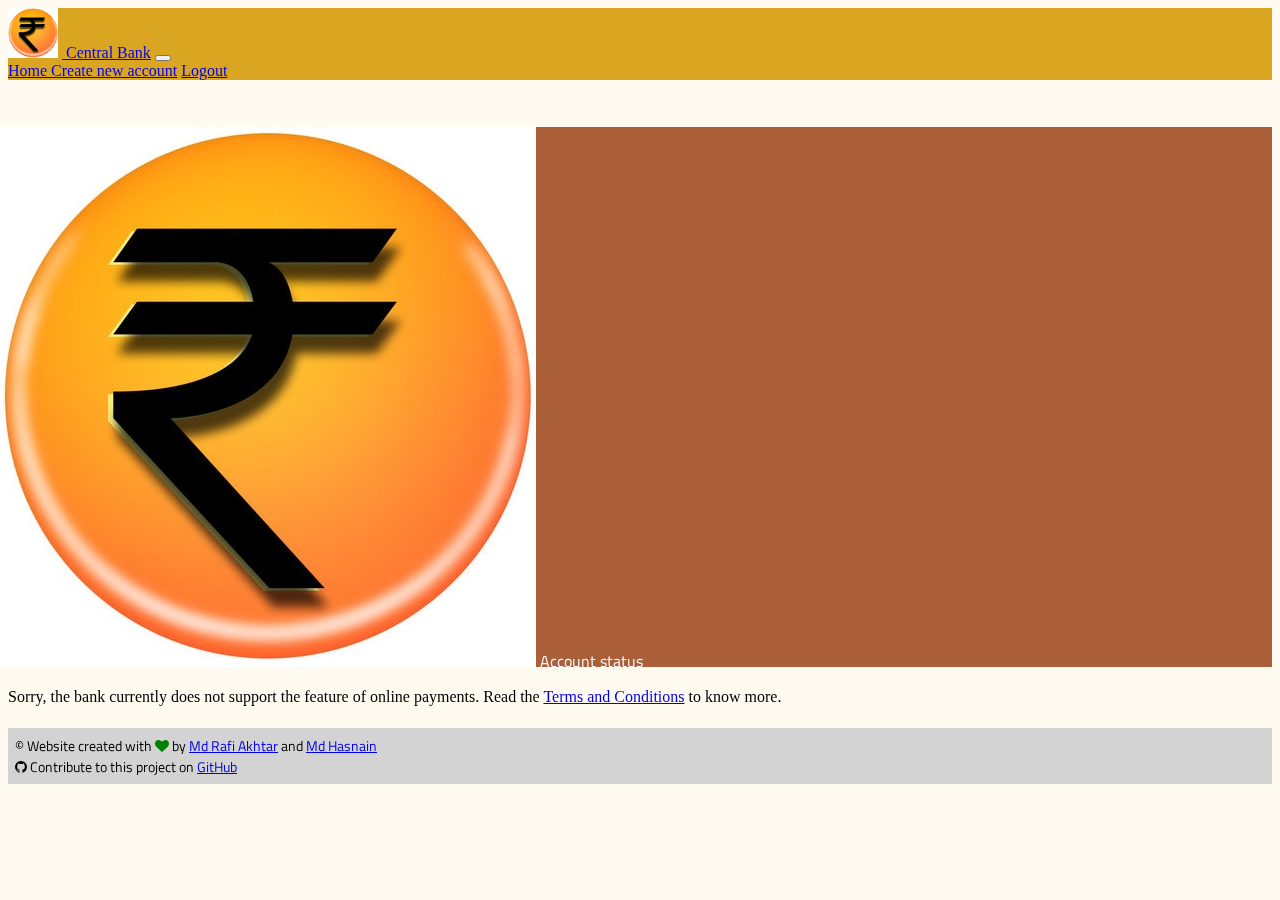
<file: online_payment.html>
<!DOCTYPE html>
<html>
    <head>
        <meta charset="utf-8">
        <meta name="viewport" content="width=device-width, initial-scale=1">
        
        <title>Central Bank | Online Payment</title>
        
        <!-- CSS FRAMEWORKS REQUIRED -->
        <link rel="stylesheet" href="https://maxcdn.bootstrapcdn.com/bootstrap/4.0.0-beta/css/bootstrap.min.css" integrity="sha384-/Y6pD6FV/Vv2HJnA6t+vslU6fwYXjCFtcEpHbNJ0lyAFsXTsjBbfaDjzALeQsN6M" crossorigin="anonymous">
        <link rel="stylesheet" href="https://cdnjs.cloudflare.com/ajax/libs/font-awesome/4.7.0/css/font-awesome.min.css">
        
        <!-- STYLINGS -->
        <link rel="stylesheet" href="common-styles.css">
        <style>
            @import url('https://fonts.googleapis.com/css?family=Cinzel|PT+Serif');
            
            body {
                background-color: floralwhite;
            }
            h2 {
                font-family: "PT Serif";
            }

            #side_panel
            {
                font-size: 16px;
                font-family: "Titillium Web";
                background-color: rgb(170, 95, 57);
                margin-top: -7px;
                margin-left: -10px;
                height: 540px;
                overflow-x: auto;
                overflow-y: auto;
            }
            
            .side {
                color: aliceblue;
            }
            .side:hover {
                color: mediumaquamarine;
            }
            .warning {
                color: yellow;
            }
            .danger {
                color: #FF8723;
                font-weight: 900;
            }
            .current {
                border: 1px solid;
                padding: 3px;
            }
            .curr_bal {
                font-family: "Cinzel";
                font-weight: 600;
            }
            
            #side_panel::-webkit-scrollbar {
                width: 7px;
            }
            #side_panel::-webkit-scrollbar:hover {
                width: 12px;
            }
            #side_panel::-webkit-scrollbar-track {
                -webkit-box-shadow: inset 0 0 3px rgba(0,0,0,0.3);
                border-radius: 10px;
            }
            ::-webkit-scrollbar-thumb {
                border-radius: 10px;
                -webkit-box-shadow: inset 0 0 6px rgba(0,0,0,0.5);
            }
        </style>
        
    </head>
    
    <body>
        <nav class="navbar navbar-expand-lg navbar-dark fixed-top" style="background-color: goldenrod">
            <img src="images/logo.jpg" width="50px">
            <a class="navbar-brand" href="index.html">&nbsp;Central Bank</a>
            <button class="navbar-toggler" type="button" data-toggle="collapse" data-target="#navbarNavAltMarkup" aria-controls="navbarNavAltMarkup" aria-expanded="false" aria-label="Toggle navigation">
                <span class="navbar-toggler-icon"></span>
            </button>
            <div class="collapse navbar-collapse" id="navbarNavAltMarkup">
                <div class="navbar-nav">
                    <a class="nav-item nav-link" href="index.html">Home <span class="sr-only">(current)</span></a>
                    <a class="nav-item nav-link" href="create_account.html">Create new account</a>
                    <a class="nav-item nav-link" href="index.html">Logout</a>
                </div>
            </div>
        </nav>
        
        <br> <br> <br>
        
        <div class="container-fluid row">
            
            <!--SIDE PANEL BEGINS -->
            <section id="side_panel" class="col-3">
                <img src="images/logo.jpg" class="container btn">
                <!-- OPERATIONS -->
                <a href="profile.html" class="side">Account status</a> <br> <br>
                
                <a href="money_transfer.html" class="side">Money Transfer</a> <br> <br>
                
                <a href="loans.html" class="side">Loan application</a> <br> <br>
                
                <a href="eWallet.html" class="side">eWallet&trade;</a> <br> <br>
                
                <a href="online_payment.html" class="current side">Online Payment</a> <br> <br>
                
                <a href="settings.html" class="side">Account settings</a> <br> <br>
                
                <a href="edit_details.html" class="side warning">Edit account details</a> <br> <br>
                
                <a href="delete_account.html" class="side danger">Delete account</a> <br> <br>                
            </section>
            <!-- SIDE PANEL ENDS -->

            <section id="welcome_post" class="col-9">
                <h4 style="font-weight: 300;" >
                    Sorry, the bank currently does not support the feature of online payments. Read the <a href="#" class="text-center">Terms and Conditions</a>
                    to know more.</h4>
            </section>
        </div>
                
        
        <!-- FOOTER -->
        <section class="foot">
            <div class="text-center">
                &copy; Website created with <i class="fa fa-heart" style="color: green"></i> by <a href="https://github.com/rafi007akhtar" target="_blank">Md Rafi Akhtar</a> and <a href="https://github.com/hasnain003" target="_blank">Md Hasnain </a>    
                <br>
                <i class="fa fa-github"></i> Contribute to this project on <a href="https://github.com/rafi007akhtar/BankingProject" target="_blank">GitHub</a>
            </div>
        </section>
        
        <!-- JS LIBRARIES REQUIRED -->
        <script src="https://code.jquery.com/jquery-3.2.1.slim.min.js" integrity="sha384-KJ3o2DKtIkvYIK3UENzmM7KCkRr/rE9/Qpg6aAZGJwFDMVNA/GpGFF93hXpG5KkN" crossorigin="anonymous"></script>
        <script src="https://cdnjs.cloudflare.com/ajax/libs/popper.js/1.11.0/umd/popper.min.js" integrity="sha384-b/U6ypiBEHpOf/4+1nzFpr53nxSS+GLCkfwBdFNTxtclqqenISfwAzpKaMNFNmj4" crossorigin="anonymous"></script>
        <script src="https://maxcdn.bootstrapcdn.com/bootstrap/4.0.0-beta/js/bootstrap.min.js" integrity="sha384-h0AbiXch4ZDo7tp9hKZ4TsHbi047NrKGLO3SEJAg45jXxnGIfYzk4Si90RDIqNm1" crossorigin="anonymous"></script>
    </body>
</html>
</file>
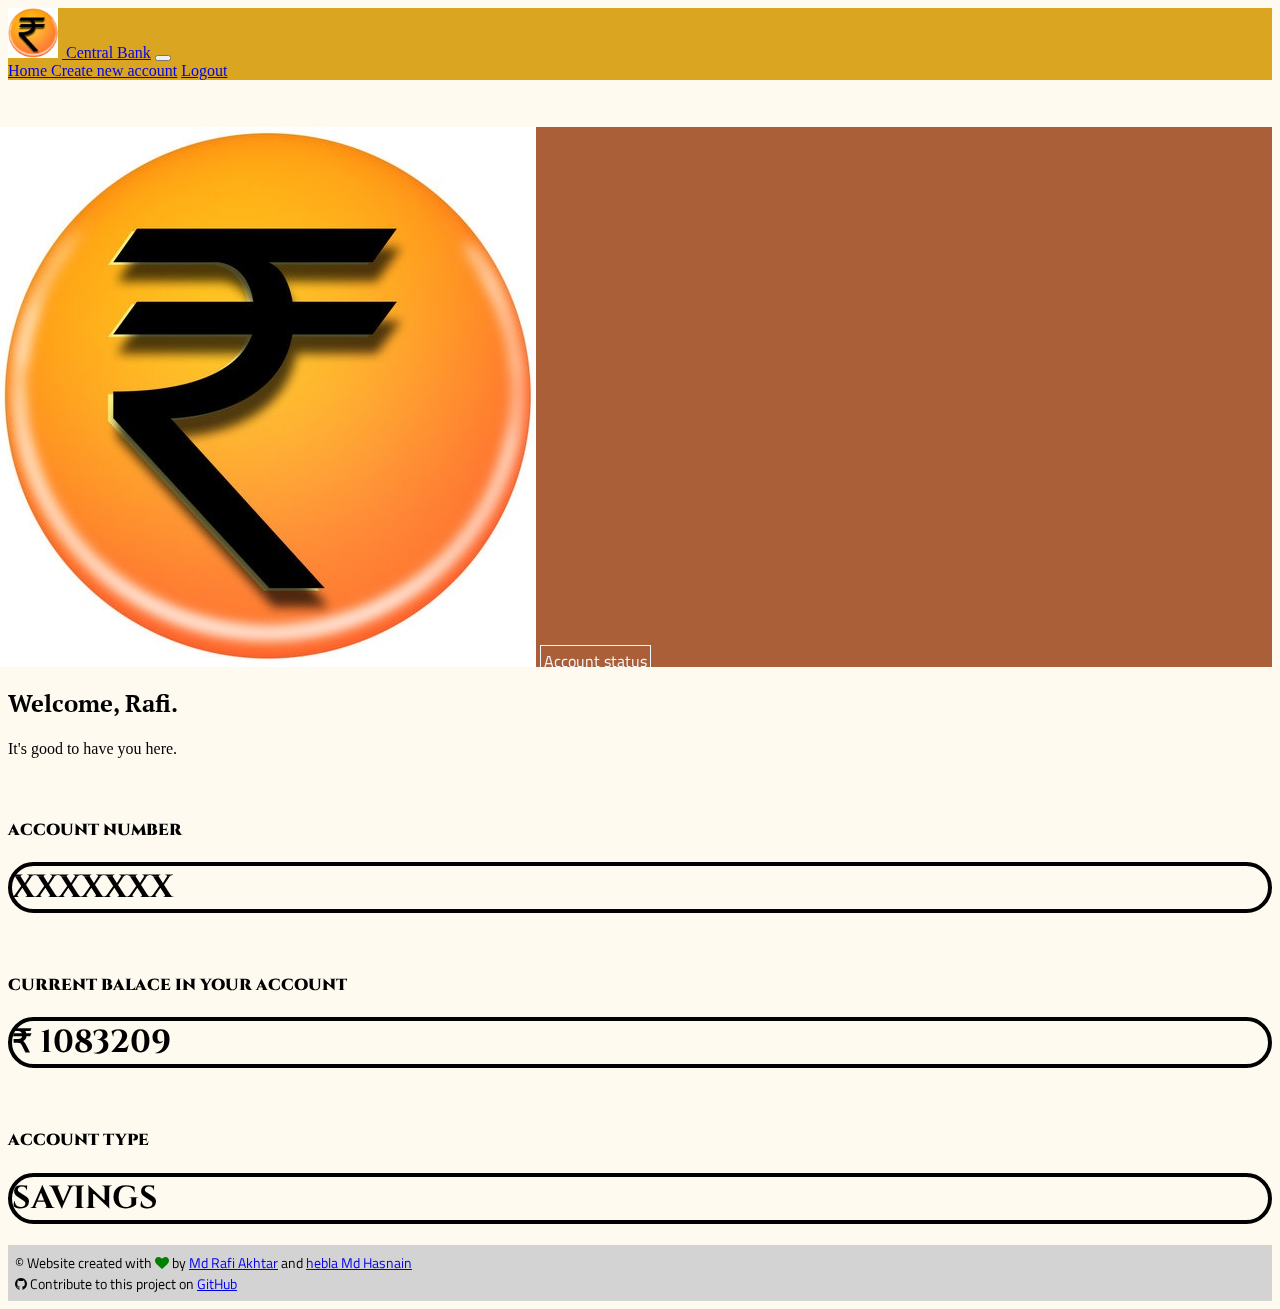
<file: profile.html>
<!DOCTYPE html>
<html>
    <head>
        <meta charset="utf-8">
        <meta name="viewport" content="width=device-width, initial-scale=1">
        
        <title>Central Bank | Profile</title>
        
        <!-- CSS FRAMEWORKS REQUIRED -->
        <link rel="stylesheet" href="https://maxcdn.bootstrapcdn.com/bootstrap/4.0.0-beta/css/bootstrap.min.css" integrity="sha384-/Y6pD6FV/Vv2HJnA6t+vslU6fwYXjCFtcEpHbNJ0lyAFsXTsjBbfaDjzALeQsN6M" crossorigin="anonymous">
        <link rel="stylesheet" href="https://cdnjs.cloudflare.com/ajax/libs/font-awesome/4.7.0/css/font-awesome.min.css">
        
        <!-- STYLINGS -->
        <link rel="stylesheet" href="common-styles.css">
        <style>
            @import url('https://fonts.googleapis.com/css?family=Cinzel|PT+Serif');
            
            body {
                background-color: floralwhite;
            }
            h2 {
                font-family: "PT Serif";
            }
            h4 {
                font-weight: 900;
            }

            #side_panel
            {
                font-size: 16px;
                font-family: "Titillium Web";
                background-color: rgb(170, 95, 57);
                margin-top: -7px;
                margin-left: -10px;
                height: 540px;
                overflow-x: auto;
                overflow-y: auto;
            }
            #curr_bal {
                border: 4px solid;
                border-radius: 100px;
            }
            
            .side {
                color: aliceblue;
            }
            .side:hover {
                color: mediumaquamarine;
            }
            .warning {
                color: yellow;
            }
            .danger {
                color: #FF8723;
                font-weight: 900;
            }
            .current {
                border: 1px solid;
                padding: 3px;
            }
            .curr_bal {
                font-family: "Cinzel";
                font-weight: 600;
            }
            
            #side_panel::-webkit-scrollbar {
                width: 7px;
            }
            #side_panel::-webkit-scrollbar:hover {
                width: 12px;
            }
            #side_panel::-webkit-scrollbar-track {
                -webkit-box-shadow: inset 0 0 3px rgba(0,0,0,0.3);
                border-radius: 10px;
            }
            ::-webkit-scrollbar-thumb {
                border-radius: 10px;
                -webkit-box-shadow: inset 0 0 6px rgba(0,0,0,0.5);
            }
        </style>
        
    </head>
    
    <body>
        <nav class="navbar navbar-expand-lg navbar-dark fixed-top" style="background-color: goldenrod">
            <img src="images/logo.jpg" width="50px">
            <a class="navbar-brand" href="index.html">&nbsp;Central Bank</a>
            <button class="navbar-toggler" type="button" data-toggle="collapse" data-target="#navbarNavAltMarkup" aria-controls="navbarNavAltMarkup" aria-expanded="false" aria-label="Toggle navigation">
                <span class="navbar-toggler-icon"></span>
            </button>
            <div class="collapse navbar-collapse" id="navbarNavAltMarkup">
                <div class="navbar-nav">
                    <a class="nav-item nav-link" href="index.html">Home <span class="sr-only">(current)</span></a>
                    <a class="nav-item nav-link" href="create_account.html">Create new account</a>
                    <a class="nav-item nav-link" href="index.html">Logout</a>
                </div>
            </div>
        </nav>
        
        <br> <br> <br>
        
        <div class="container-fluid row">
            
            <!--SIDE PANEL BEGINS -->
            <section id="side_panel" class="col-3">
                <img src="images/logo.jpg" class="container btn">
                <!-- OPERATIONS -->
                <a href="profile.html" class="current side">Account status</a> <br> <br>
                
                <a href="money_transfer.html" class="side">Money Transfer</a> <br> <br>
                
                <a href="loans.html" class="side">Loan application</a> <br> <br>
                
                <a href="eWallet.html" class="side">eWallet&trade;</a> <br> <br>
                
                <a href="online_payment.html" class="side">Online Payment</a> <br> <br>
                
                <a href="settings.html" class="side">Account settings</a> <br> <br>
                
                <a href="edit_details.html" class="side warning">Edit account details</a> <br> <br>
                
                <a href="delete_account.html" class="side danger">Delete account</a> <br> <br>                
            </section>
            <!-- SIDE PANEL ENDS -->

            <section id="welcome_post" class="col-9">
                <h2>Welcome, <span id="prof_name">Rafi.</span> </h2>
                <h4 style="font-weight: 300;">It's good to have you here.</h4>   
                <br>
                
                <div class="text-center curr_bal"> 
                    <h4>ACCOUNT NUMBER</h4> 
                    <h1 id="curr_bal" class="btn-info">XXXXXXX</h1>
                </div>
                <br>
                <div class="text-center curr_bal"> 
                    <h4>CURRENT BALACE IN YOUR ACCOUNT</h4> 
                    <h1 id="curr_bal" class="btn-info">₹ 1083209</h1>
                </div>
                <br>
                <div class="text-center curr_bal"> 
                    <h4>ACCOUNT TYPE</h4> 
                    <h1 id="curr_bal" class="btn-info">SAVINGS</h1>
                </div>
                
            </section>
        </div>
                
        
        <!-- FOOTER -->
        <section class="foot">
            <div class="text-center">
                &copy; Website created with <i class="fa fa-heart" style="color: green"></i> by <a href="https://github.com/rafi007akhtar" target="_blank">Md Rafi Akhtar</a> and <a href="https://github.com/hasnain003" target="_blank">hebla Md Hasnain </a>    
                <br>
                <i class="fa fa-github"></i> Contribute to this project on <a href="https://github.com/rafi007akhtar/BankingProject" target="_blank">GitHub</a>
            </div>
        </section>
        
        <!-- JS LIBRARIES REQUIRED -->
        <script src="https://code.jquery.com/jquery-3.2.1.slim.min.js" integrity="sha384-KJ3o2DKtIkvYIK3UENzmM7KCkRr/rE9/Qpg6aAZGJwFDMVNA/GpGFF93hXpG5KkN" crossorigin="anonymous"></script>
        <script src="https://cdnjs.cloudflare.com/ajax/libs/popper.js/1.11.0/umd/popper.min.js" integrity="sha384-b/U6ypiBEHpOf/4+1nzFpr53nxSS+GLCkfwBdFNTxtclqqenISfwAzpKaMNFNmj4" crossorigin="anonymous"></script>
        <script src="https://maxcdn.bootstrapcdn.com/bootstrap/4.0.0-beta/js/bootstrap.min.js" integrity="sha384-h0AbiXch4ZDo7tp9hKZ4TsHbi047NrKGLO3SEJAg45jXxnGIfYzk4Si90RDIqNm1" crossorigin="anonymous"></script>
    </body>
</html>
</file>
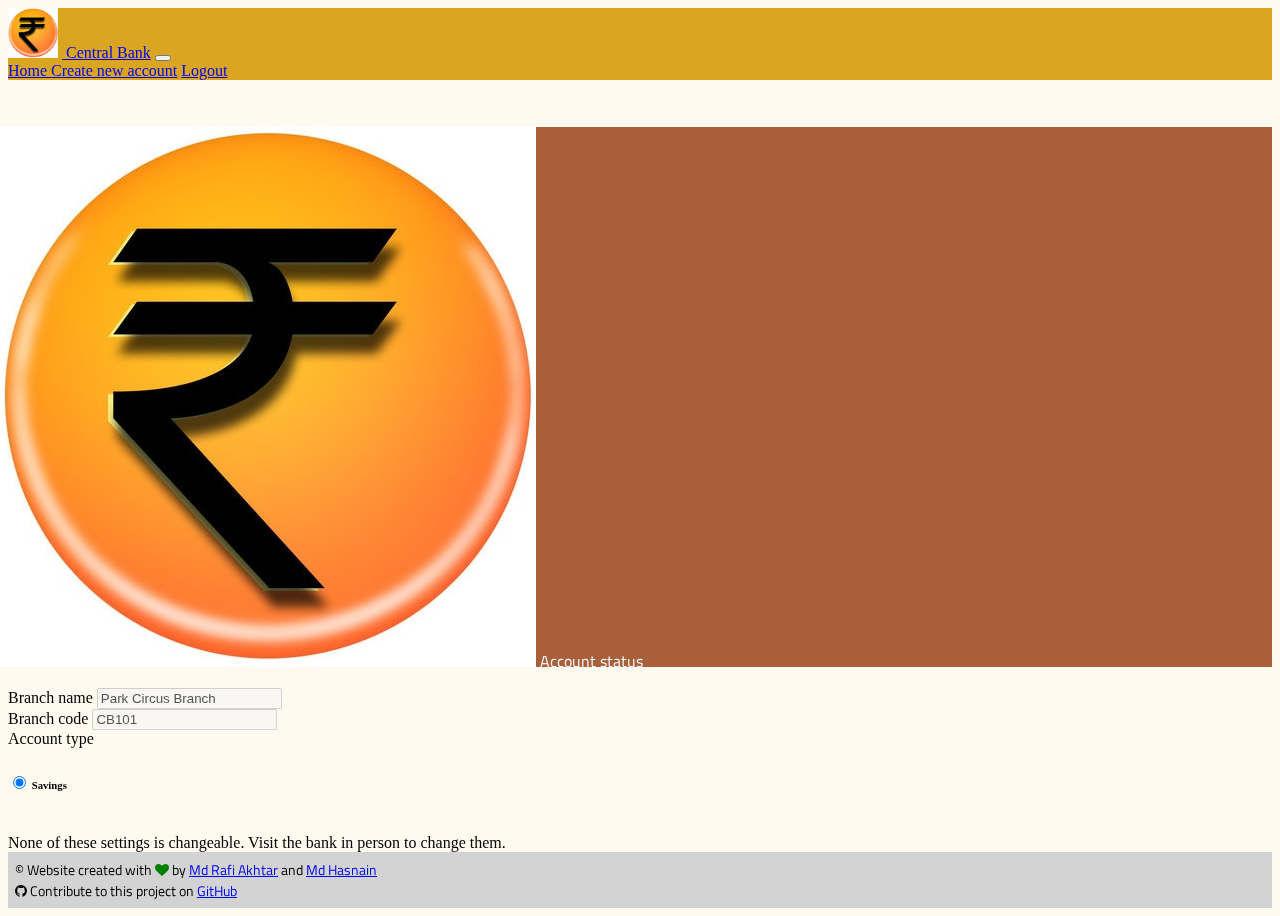
<file: settings.html>
<!DOCTYPE html>
<html>
    <head>
        <meta charset="utf-8">
        <meta name="viewport" content="width=device-width, initial-scale=1">
        
        <title>Central Bank | Account Settings</title>
        
        <!-- CSS FRAMEWORKS REQUIRED -->
        <link rel="stylesheet" href="https://maxcdn.bootstrapcdn.com/bootstrap/4.0.0-beta/css/bootstrap.min.css" integrity="sha384-/Y6pD6FV/Vv2HJnA6t+vslU6fwYXjCFtcEpHbNJ0lyAFsXTsjBbfaDjzALeQsN6M" crossorigin="anonymous">
        <link rel="stylesheet" href="https://cdnjs.cloudflare.com/ajax/libs/font-awesome/4.7.0/css/font-awesome.min.css">
        
        <!-- STYLINGS -->
        <link rel="stylesheet" href="common-styles.css">
        <style>
            @import url('https://fonts.googleapis.com/css?family=Cinzel|PT+Serif');
            
            body {
                background-color: floralwhite;
            }
            h2 {
                font-family: "PT Serif";
            }
            h5 {
                font-weight: 400;            }

            #side_panel
            {
                font-size: 16px;
                font-family: "Titillium Web";
                background-color: rgb(170, 95, 57);
                margin-top: -7px;
                margin-left: -10px;
                height: 540px;
                overflow-x: auto;
                overflow-y: auto;
            }
            
            .side {
                color: aliceblue;
            }
            .side:hover {
                color: mediumaquamarine;
            }
            .warning {
                color: yellow;
            }
            .danger {
                color: #FF8723;
                font-weight: 900;
            }
            .current {
                border: 1px solid;
                padding: 3px;
            }
            .curr_bal {
                font-family: "Cinzel";
                font-weight: 600;
            }
            
            #side_panel::-webkit-scrollbar {
                width: 7px;
            }
            #side_panel::-webkit-scrollbar:hover {
                width: 12px;
            }
            #side_panel::-webkit-scrollbar-track {
                -webkit-box-shadow: inset 0 0 3px rgba(0,0,0,0.3);
                border-radius: 10px;
            }
            ::-webkit-scrollbar-thumb {
                border-radius: 10px;
                -webkit-box-shadow: inset 0 0 6px rgba(0,0,0,0.5);
            }
        </style>
        
    </head>
    
    <body>
        <nav class="navbar navbar-expand-lg navbar-dark fixed-top" style="background-color: goldenrod">
            <img src="images/logo.jpg" width="50px">
            <a class="navbar-brand" href="index.html">&nbsp;Central Bank</a>
            <button class="navbar-toggler" type="button" data-toggle="collapse" data-target="#navbarNavAltMarkup" aria-controls="navbarNavAltMarkup" aria-expanded="false" aria-label="Toggle navigation">
                <span class="navbar-toggler-icon"></span>
            </button>
            <div class="collapse navbar-collapse" id="navbarNavAltMarkup">
                <div class="navbar-nav">
                    <a class="nav-item nav-link" href="index.html">Home <span class="sr-only">(current)</span></a>
                    <a class="nav-item nav-link" href="create_account.html">Create new account</a>
                    <a class="nav-item nav-link" href="index.html">Logout</a>
                </div>
            </div>
        </nav>
        
        <br> <br> <br>
        
        <div class="container-fluid row">
            
            <!--SIDE PANEL BEGINS -->
            <section id="side_panel" class="col-3">
                <img src="images/logo.jpg" class="container btn">
                <!-- OPERATIONS -->
                <a href="profile.html" class="side">Account status</a> <br> <br>
                
                <a href="money_transfer.html" class="side">Money Transfer</a> <br> <br>
                
                <a href="loans.html" class="side">Loan application</a> <br> <br>
                
                <a href="eWallet.html" class="side">eWallet&trade;</a> <br> <br>
                
                <a href="settings.html" class="side">Online Payment</a> <br> <br>
                
                <a href="settings.html" class="current side">Account settings</a> <br> <br>
                
                <a href="edit_details.html" class="side warning">Edit account details</a> <br> <br>
                
                <a href="delete_account.html" class="side danger">Delete account</a> <br> <br>                
            </section>
            <!-- SIDE PANEL ENDS -->

            <section id="welcome_post" class="col-9">
                <h4 style="font-weight: 300;" >
                    Branch name
                    <input type="text" class="form-control" value="Park Circus Branch" disabled> <br>
                    
                    Branch code
                    <input type="text" class="form-control" value="CB101" disabled> <br>
                    
                    Account type <br>
                    <h6><input type="radio" checked> Savings</h6>
                    
                    <br> None of these settings is changeable. Visit the bank in person to change them.
                    
                    
                </h4>
            </section>
        </div>
                
        
        <!-- FOOTER -->
        <section class="foot">
            <div class="text-center">
                &copy; Website created with <i class="fa fa-heart" style="color: green"></i> by <a href="https://github.com/rafi007akhtar" target="_blank">Md Rafi Akhtar</a> and <a href="https://github.com/hasnain003" target="_blank">Md Hasnain </a>    
                <br>
                <i class="fa fa-github"></i> Contribute to this project on <a href="https://github.com/rafi007akhtar/BankingProject" target="_blank">GitHub</a>
            </div>
        </section>
        
        <!-- JS LIBRARIES REQUIRED -->
        <script src="https://code.jquery.com/jquery-3.2.1.slim.min.js" integrity="sha384-KJ3o2DKtIkvYIK3UENzmM7KCkRr/rE9/Qpg6aAZGJwFDMVNA/GpGFF93hXpG5KkN" crossorigin="anonymous"></script>
        <script src="https://cdnjs.cloudflare.com/ajax/libs/popper.js/1.11.0/umd/popper.min.js" integrity="sha384-b/U6ypiBEHpOf/4+1nzFpr53nxSS+GLCkfwBdFNTxtclqqenISfwAzpKaMNFNmj4" crossorigin="anonymous"></script>
        <script src="https://maxcdn.bootstrapcdn.com/bootstrap/4.0.0-beta/js/bootstrap.min.js" integrity="sha384-h0AbiXch4ZDo7tp9hKZ4TsHbi047NrKGLO3SEJAg45jXxnGIfYzk4Si90RDIqNm1" crossorigin="anonymous"></script>
    </body>
</html>
</file>
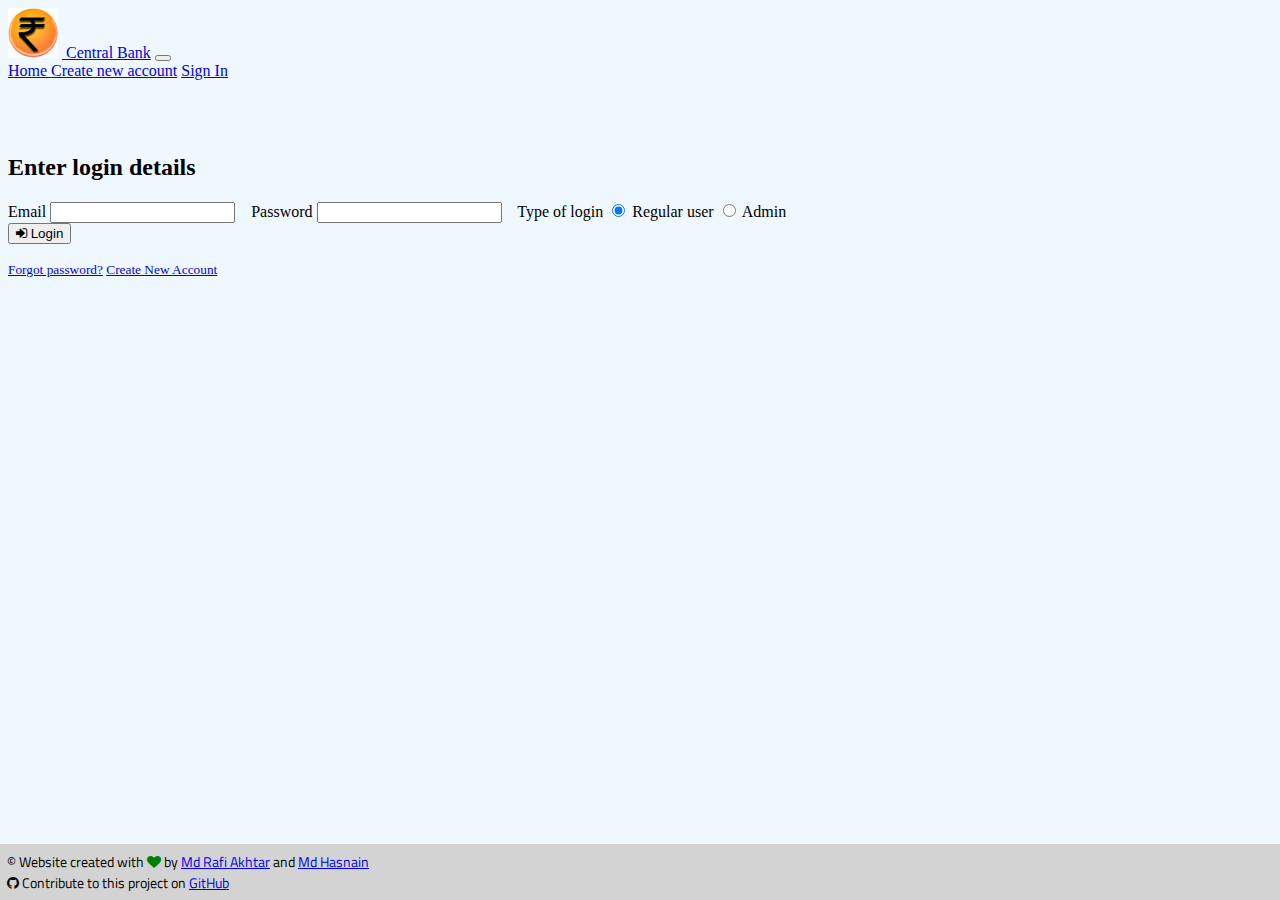
<file: sign_in.html>
<html>
    <head>
        <meta charset="utf-8">
        <meta name="viewport" content="width=device-width, initial-scale=1">
        
        <title>Central Bank | Sign In</title>
        
        <!-- CSS FRAMEWORKS REQUIRED -->
        <link rel="stylesheet" href="https://maxcdn.bootstrapcdn.com/bootstrap/4.0.0-beta/css/bootstrap.min.css" integrity="sha384-/Y6pD6FV/Vv2HJnA6t+vslU6fwYXjCFtcEpHbNJ0lyAFsXTsjBbfaDjzALeQsN6M" crossorigin="anonymous">
        <link rel="stylesheet" href="https://cdnjs.cloudflare.com/ajax/libs/font-awesome/4.7.0/css/font-awesome.min.css">
        
        <style>
            body {
                background-color: aliceblue
            }
            
            .foot {
                position: absolute;
                bottom: 0px;
                left: 0px;
                right: 0px;
            }
        </style>
        <link rel="stylesheet" href="common-styles.css">
    </head>
    
    <body>
        <!-- FIXED NAVBAR ON TOP BEGINS -->
        <nav class="navbar navbar-expand-lg navbar-dark bg-primary fixed-top">
            <img src="images/logo.jpg" width="50px">
            <a class="navbar-brand" href="index.html">&nbsp;Central Bank</a>
            <button class="navbar-toggler" type="button" data-toggle="collapse" data-target="#navbarNavAltMarkup" aria-controls="navbarNavAltMarkup" aria-expanded="false" aria-label="Toggle navigation">
                <span class="navbar-toggler-icon"></span>
            </button>
            <div class="collapse navbar-collapse" id="navbarNavAltMarkup">
                <div class="navbar-nav">
                    <a class="nav-item nav-link" href="index.html">Home <span class="sr-only">(current)</span></a>
                    <a class="nav-item nav-link" href="create_account.html">Create new account</a>
                    <a class="nav-item nav-link active" href="sign_in.html">Sign In</a>
                </div>
            </div>
        </nav>
        <!-- FIXED NAVBAR ON TOP ENDS -->
        <br> <br> <br>
        
        <!--<h1 class="text-center btn-success"> Sign In </h1>-->
        
        <div class="container"> 
            <form class="form-control">
                <h2>Enter login details</h2>
                <label class="row">
                    <span class="col">Email</span>
                    <input type="email" class="col form-control shrink" required>
                </label>

                <label class="row">
                    <span class="col">Password</span>
                    <input class="col form-control shrink" type="password" required>
                </label>

                <label class="row">
                    <span class="col">Type of login</span>
                    <span class="col">
                        <input type="radio" name="login_type" value="reg_user" checked required> Regular user
                        <input type="radio" name="login_type" value="admin" required> Admin
                    </span>
                </label>

                <br>

                <button type="submit" class="btn btn-danger">
                    <i class="fa fa-sign-in"></i>
                    Login
                </button>

                <br> <br>

                <small class="row">
                    <a href="#" class="col text-left">Forgot password?</a>
                    <a href="#" class="col text-right">Create New Account</a>
                </small>
            </form>
        </div>
        
        <section class="foot">
            <div class="text-center">
                &copy; Website created with <i class="fa fa-heart" style="color: green"></i> by <a href="https://github.com/rafi007akhtar" target="_blank">Md Rafi Akhtar</a> and <a href="https://github.com/hasnain003" target="_blank">Md Hasnain </a>    
                <br>
                <i class="fa fa-github"></i> Contribute to this project on <a href="https://github.com/rafi007akhtar/BankingProject" target="_blank">GitHub</a>
            </div>
        </section>
        
        <!-- JS LIBRARIES REQUIRED -->
        <script src="https://code.jquery.com/jquery-3.2.1.slim.min.js" integrity="sha384-KJ3o2DKtIkvYIK3UENzmM7KCkRr/rE9/Qpg6aAZGJwFDMVNA/GpGFF93hXpG5KkN" crossorigin="anonymous"></script>
        <script src="https://cdnjs.cloudflare.com/ajax/libs/popper.js/1.11.0/umd/popper.min.js" integrity="sha384-b/U6ypiBEHpOf/4+1nzFpr53nxSS+GLCkfwBdFNTxtclqqenISfwAzpKaMNFNmj4" crossorigin="anonymous"></script>
        <script src="https://maxcdn.bootstrapcdn.com/bootstrap/4.0.0-beta/js/bootstrap.min.js" integrity="sha384-h0AbiXch4ZDo7tp9hKZ4TsHbi047NrKGLO3SEJAg45jXxnGIfYzk4Si90RDIqNm1" crossorigin="anonymous"></script>
    </body>
</html>
</file>
<file: common-styles.css>
@import url('https://fonts.googleapis.com/css?family=Titillium+Web');

.foot {
    font-family: "Titillium Web";
    background-color: lightgray;
    color: black;
    padding: 7px;
    padding-right: 10px;
    font-size: 14px;
}

.shrink {
    margin-right: 12px;
}
</file>
